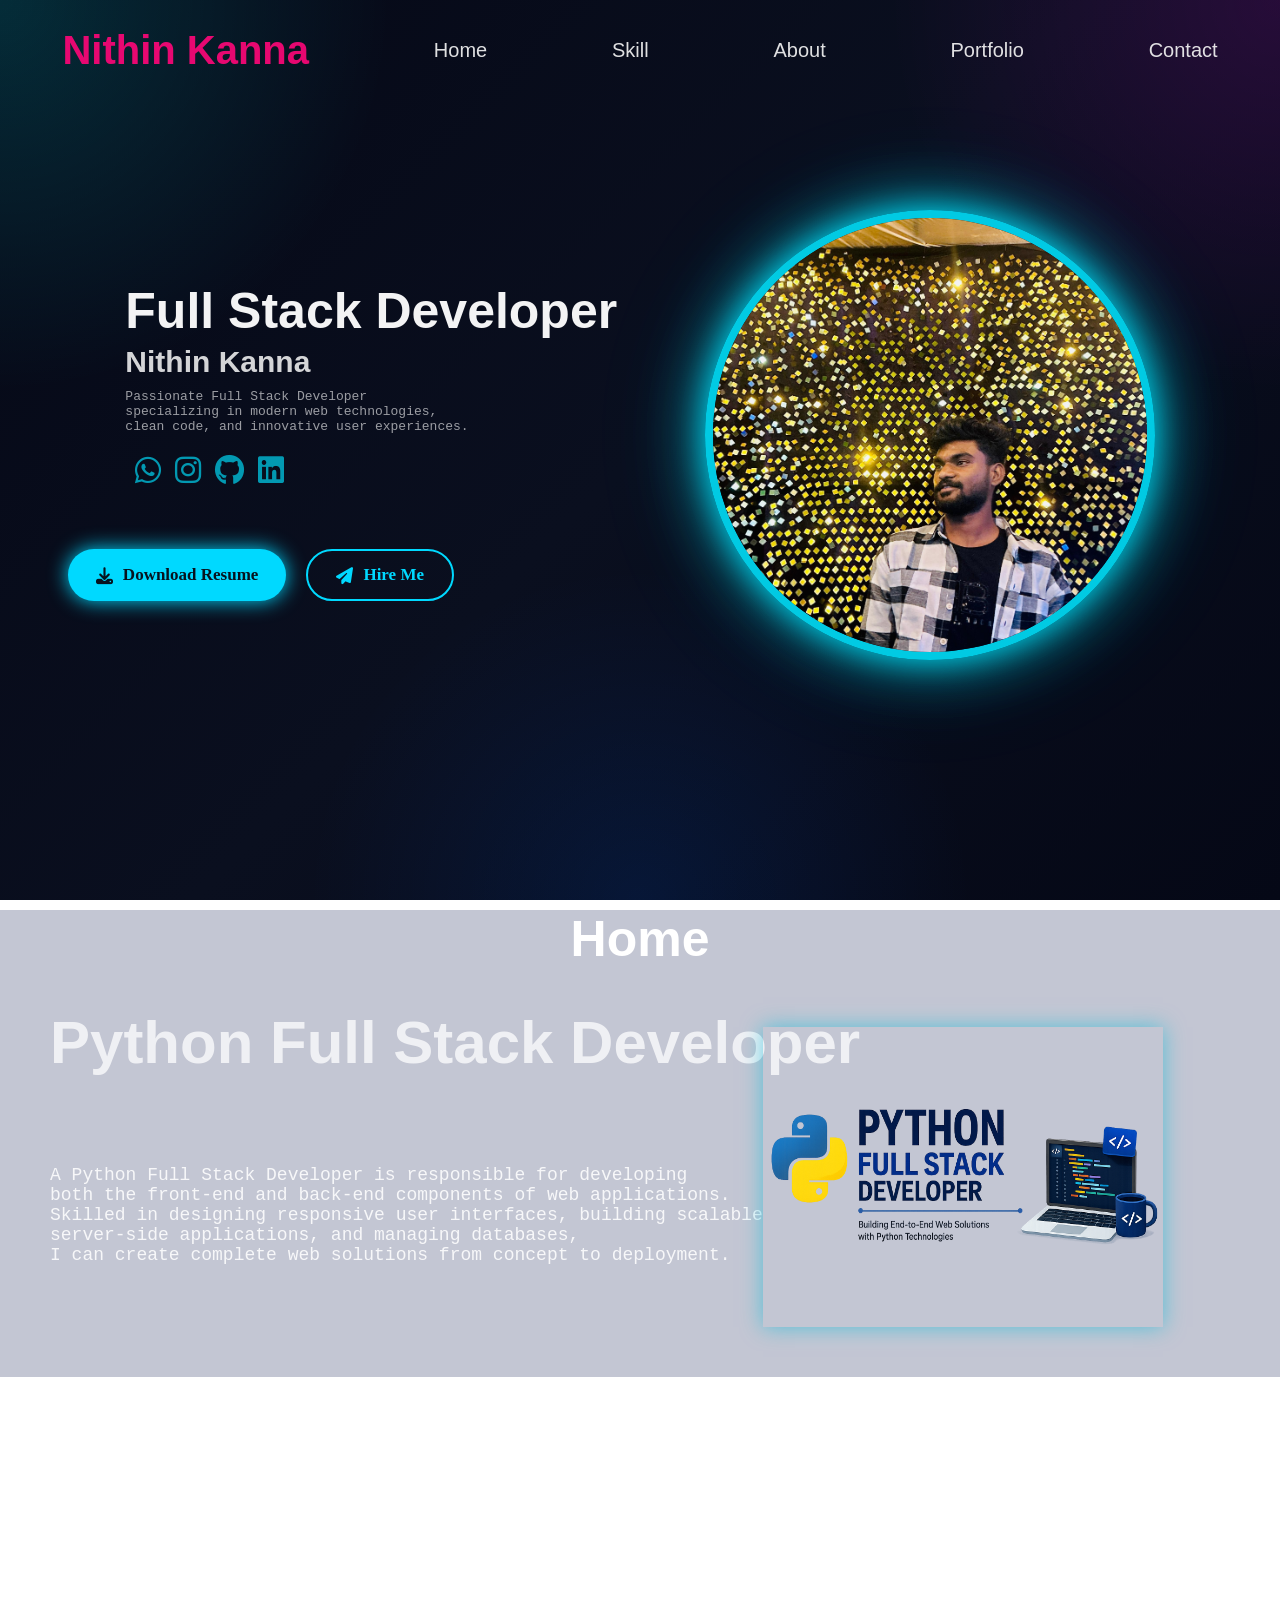
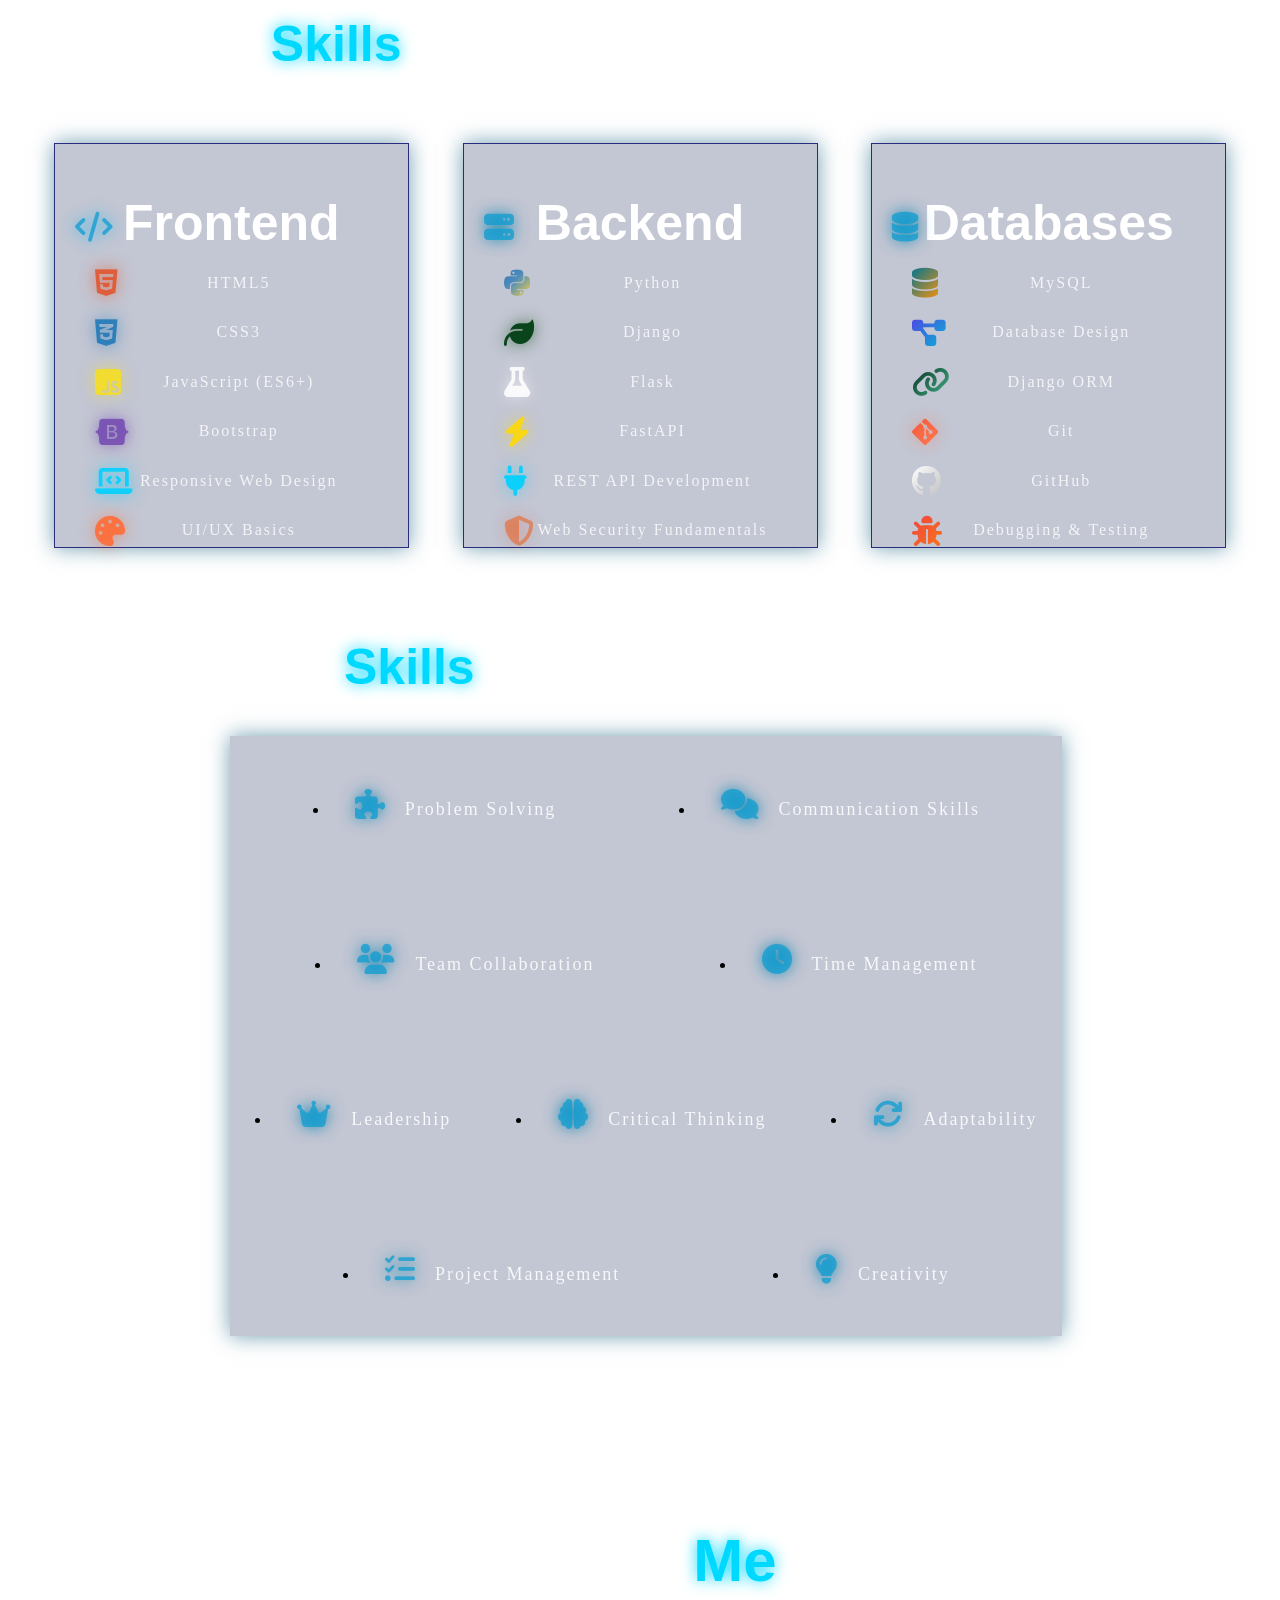
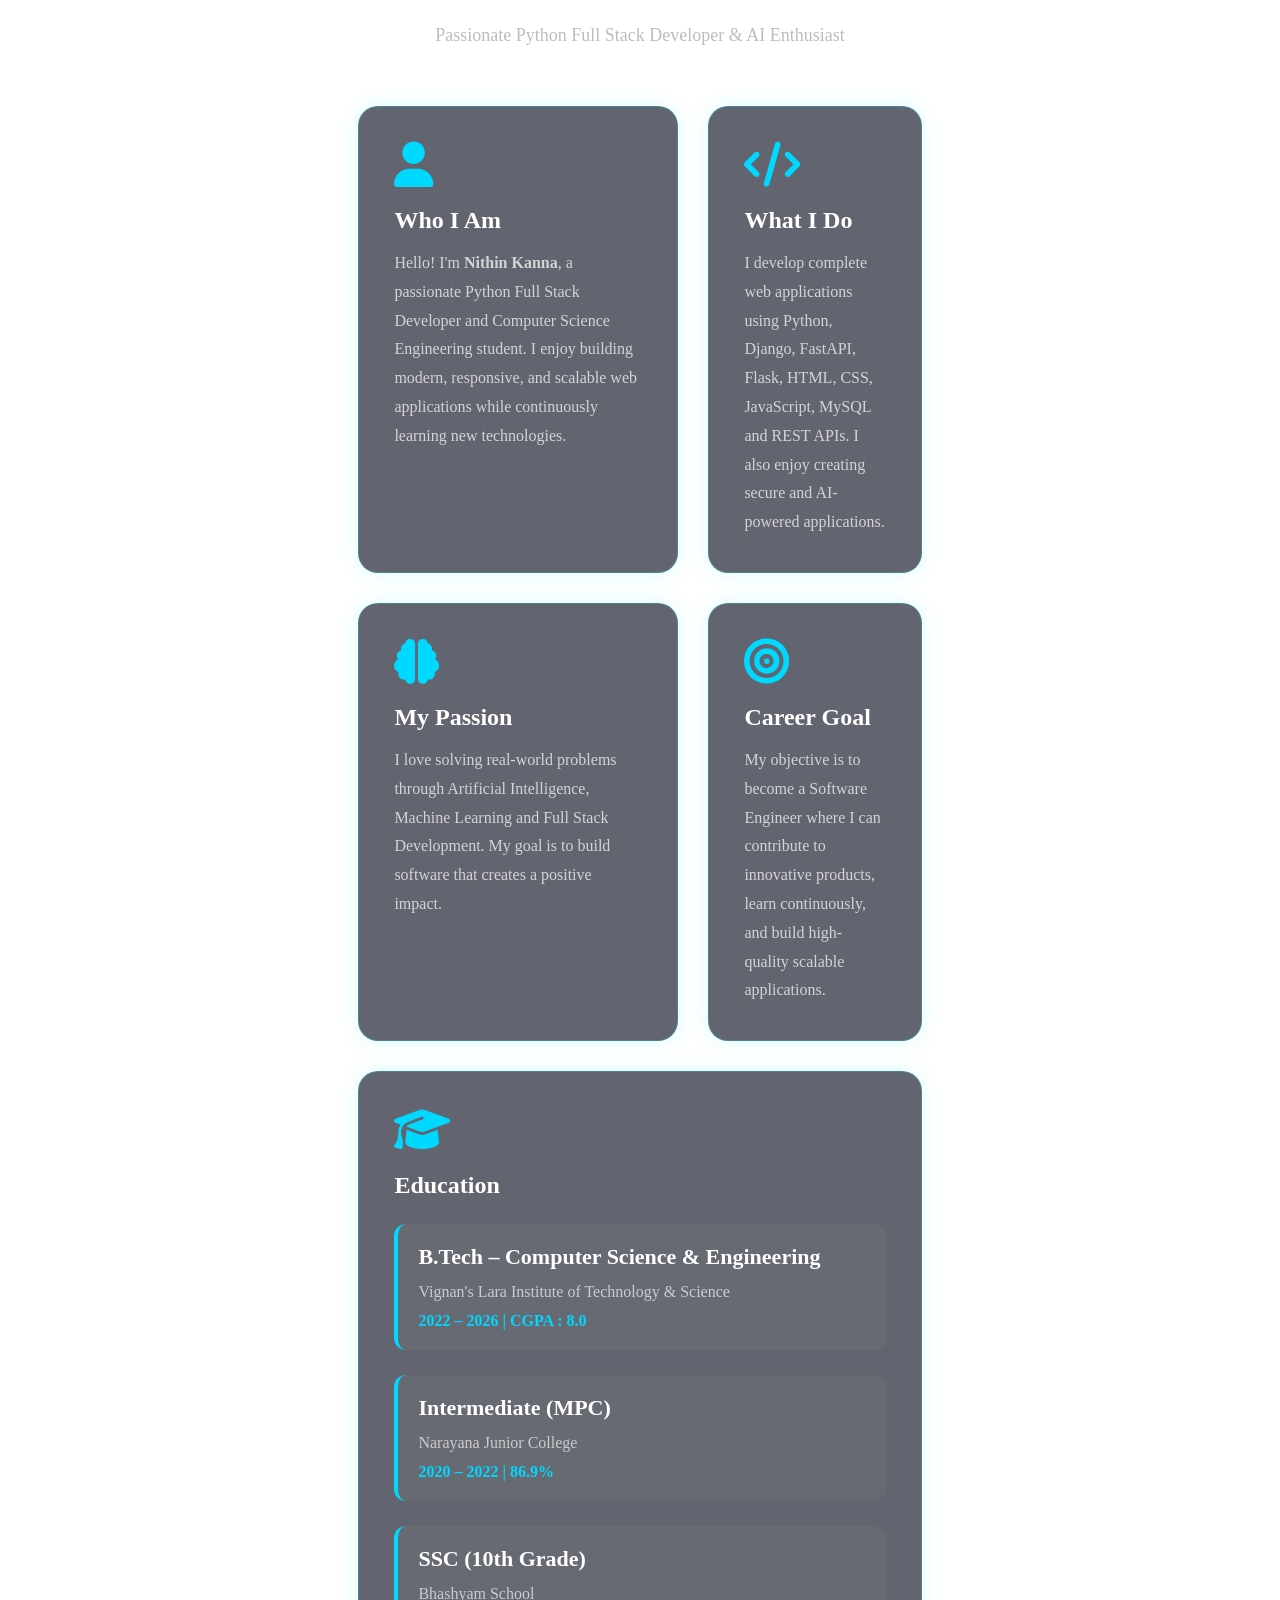
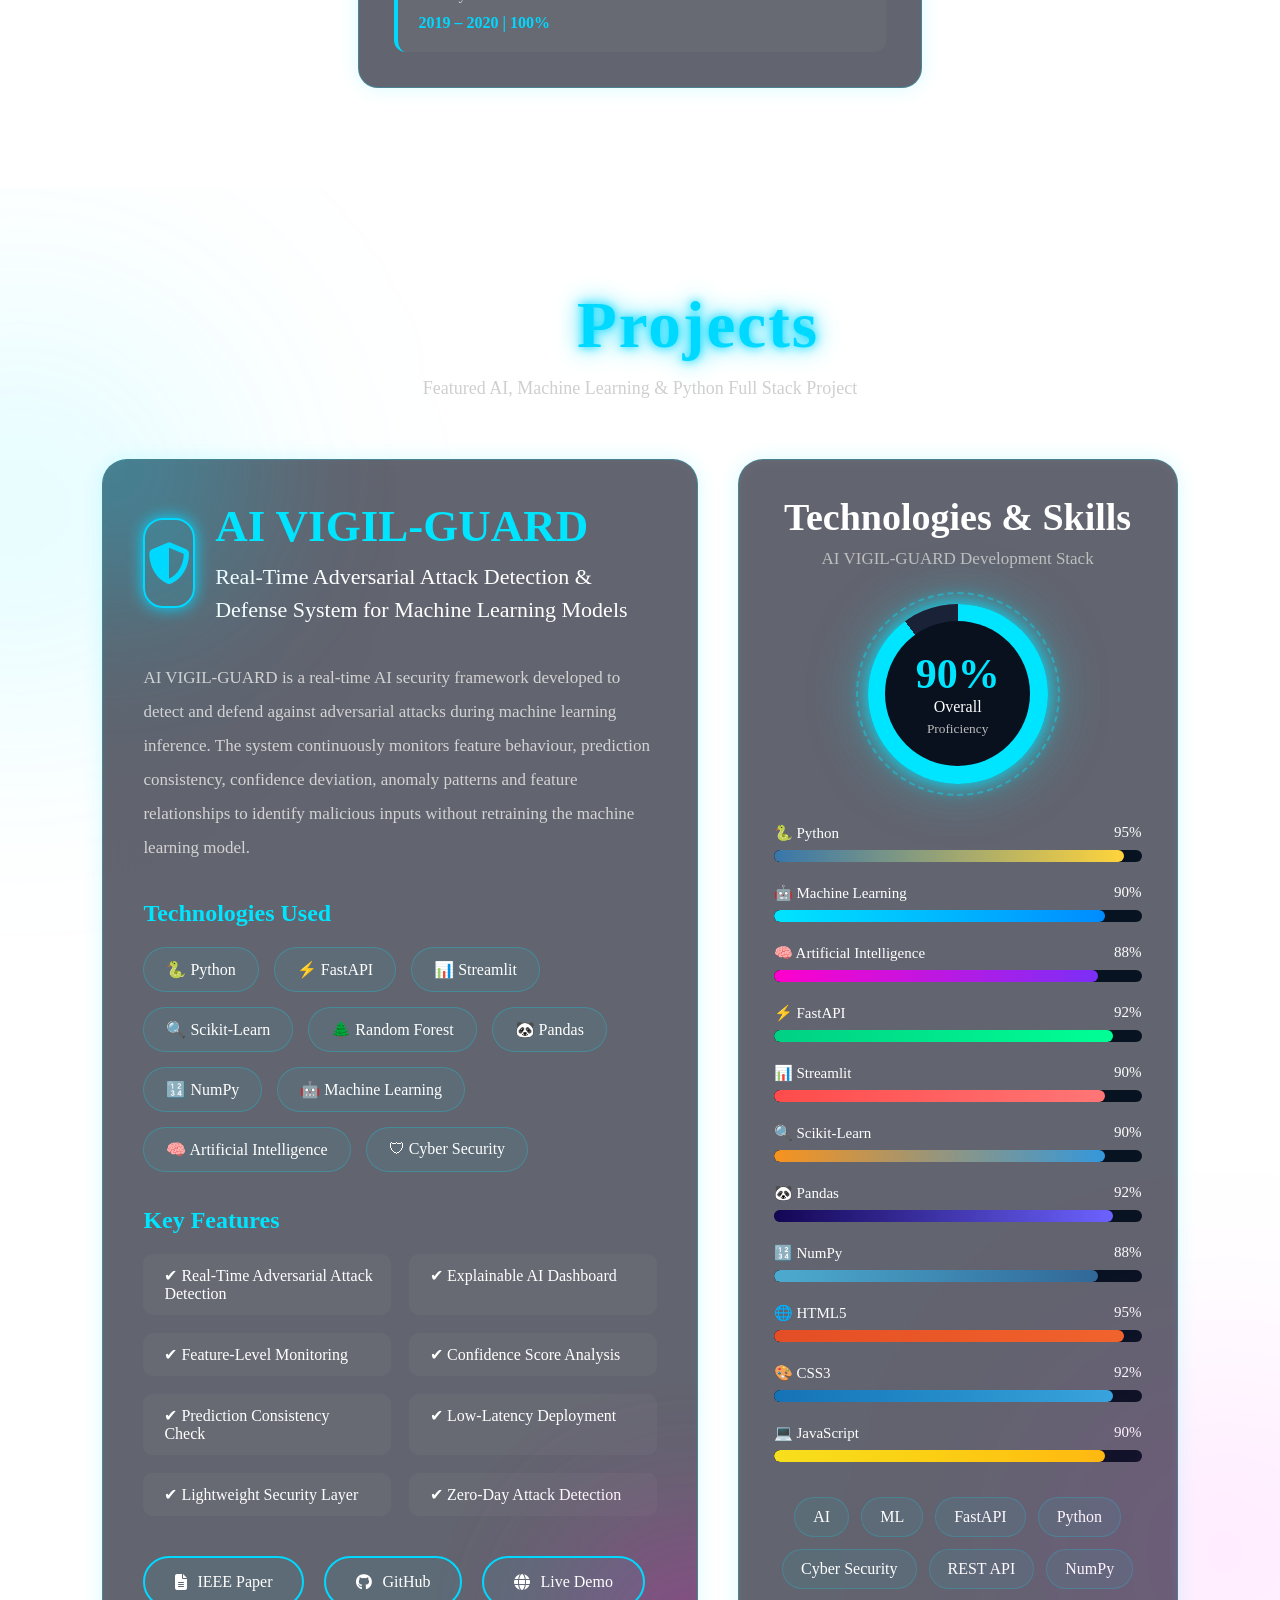
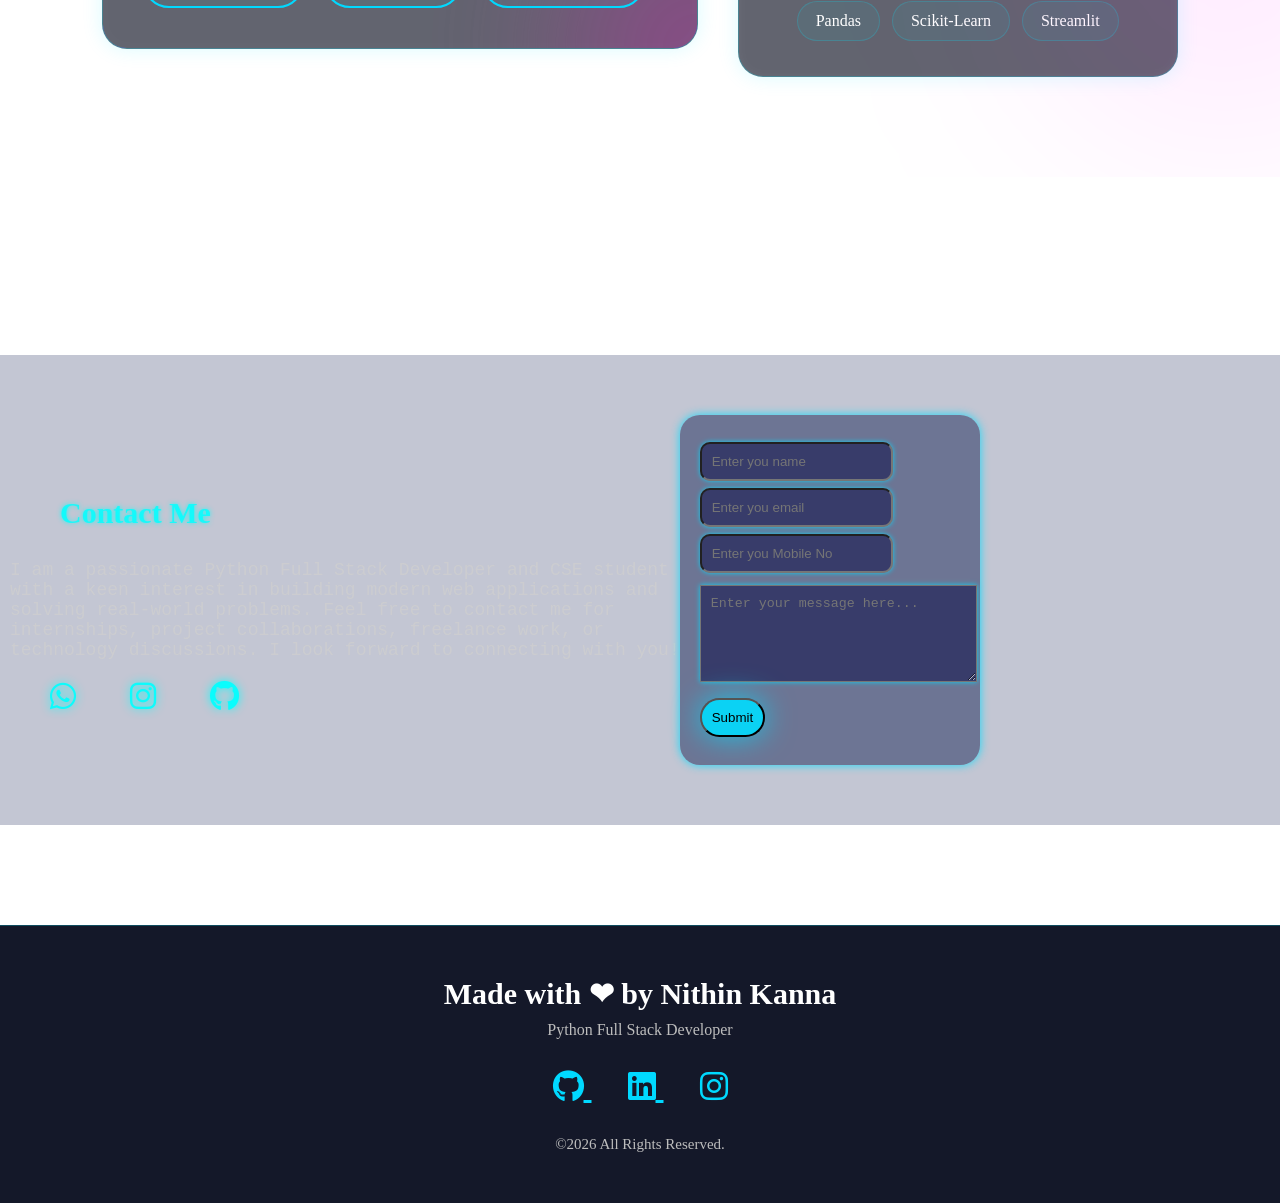
<file: index.html>
<!DOCTYPE html>
<html lang="en">
<head>
    <meta charset="UTF-8">
    <meta name="viewport" content="width=device-width, initial-scale=1.0">
    
    <title>Portfolio</title>
    <link rel="stylesheet" href="index.css">
    <link rel="stylesheet" href="https://cdnjs.cloudflare.com/ajax/libs/font-awesome/6.6.0/css/all.min.css">
    
</head>
<body>
    <!-- parent class -->
    <div class="parent">
        <!-- header class -->
        <div class="headerclass">
            <header>
                <h3>Nithin Kanna  </h3>
                <a href="homepage.html">Home</a>
                <a href="skills.html">Skill</a>
                <a href="about.html">About</a>
                <a href="kanna.html">Portfolio</a>
                <a href="contact.html">Contact</a>

            </header>

        </div>
        <!-- main1 class -->
        <div class="main1">
            <div class="contents">
                <h1>Full Stack Developer</h1>
                <h3>Nithin Kanna</h3>
                <pre>Passionate Full Stack Developer 
specializing in modern web technologies,
clean code, and innovative user experiences.</pre>
                <a href="https://api.whatsapp.com/send?phone=919866197727" target="_blank"><i class="fa-brands fa-whatsapp"></i></a>
                <a href="https://www.instagram.com/tdm_nithin_333k/?hl=en" target="_blank"><i class="fa-brands fa-instagram"></i></a>
                <a href="https://github.com/kannaNithin" target="_blank"><i class="fa-brands fa-github"></i></a>
                <a href="https://www.linkedin.com/in/kanna-nithin-dev/" target="_blank"><i class="fa-brands fa-linkedin"></i></a>
            </div>
            <div class="hero-buttons">

                <a href="https://drive.google.com/file/d/15aZ5_62FEgA39eCL7gfJ9gnvGe2ZMzfE/view?usp=drivesdk" download class="resume-btn">
                    <i class="fa-solid fa-download"></i>
                    Download Resume
                </a>
            
                <a href="contact.html" class="hire-btn">
                    <i class="fa-solid fa-paper-plane"></i>
                    Hire Me
                </a>
            
            </div>
            <div class="images">
                <img src="main.jpeg" alt="mainimages">
            </div>


        </div>
        <!-- home page -->
        <div class="home">
            <h1>Home</h1>
            <h2>Python Full Stack Developer</h2>
            <div class="home1">
            <pre>A Python Full Stack Developer is responsible for developing
both the front-end and back-end components of web applications.
Skilled in designing responsive user interfaces, building scalable
server-side applications, and managing databases,
I can create complete web solutions from concept to deployment.</pre>
            <img src="python.png" alt="python">
            </div>

            

        </div>
        <!-- skills page -->
        <div class="skills">
            <h1>Skills</h1>
            <h2>Technical <span>Skills</span></h2>
            <div class="technical">
                
                <div class="frontend">
                    <h1> Frontend</h1>
                    <a href="#"><i class="fa-solid fa-code"></i></a>
                    <ul>
                        <i class="fa-brands fa-html5 html1"></i>
                        <li>HTML5</li>
                        <i class="fa-brands fa-css3-alt css1"></i>
                        <li>CSS3</li>
                        <i class="fa-brands fa-square-js java1"></i>
                        <li>JavaScript (ES6+)</li>
                        <i class="fa-brands fa-bootstrap boot"></i>
                        <li>Bootstrap</li>
                        <i class="fa-solid fa-laptop-code web"></i>
                        <li>Responsive Web Design</li>
                        <i class="fa-solid fa-palette ui"></i> 
                        <li>UI/UX Basics</li>
                    </ul>

                </div>
                <div class="backend">
                    <h1> Backend</h1>
                    <a href="#"><i class="fa-solid fa-server"></i></i></a>
                    <ul>
                        <i class="fa-brands fa-python python1"></i>
                        <li>Python</li>
                        <i class="fa-solid fa-leaf leaf"></i>
                        <li>Django</li>
                        <i class="fa-solid fa-flask flask"></i>
                        <li> Flask</li>
                        <i class="fa-solid fa-bolt bolt"></i>
                        <li>FastAPI</li>
                        <i class="fa-solid fa-plug plug"></i>
                        <li>REST API Development</li>
                        <i class="fa-solid fa-shield-halved websec"></i> 
                        <li>Web Security Fundamentals</li>
                    </ul>

                </div>
                <div class="databases">
                    <h1> Databases</h1>
                    <a href="#"><i class="fa-solid fa-database"></i></a>
                    <ul>
                        <i class="fa-solid fa-database sql"></i>
                        <li>MySQL</li>
                        <i class="fa-solid fa-diagram-project db"></i>
                        <li>Database Design</li>
                        <i class="fa-solid fa-link django"></i>
                        <li> Django ORM</li>
                        <i class="fa-brands fa-git-alt git"></i> 
                        <li>Git</li>
                        <i class="fa-brands fa-github github"></i>
                        <li>GitHub</li>
                        <i class="fa-solid fa-bug dete"></i> 
                        <li>Debugging & Testing </li>
                    </ul>

                </div>
            </div>

            <div class="professional">
                <h2>Professional <span>Skills</span></h2>
                <div class="continer">
                    
                    <li><i class="fa-solid fa-puzzle-piece"></i><span>Problem Solving</span></li>
                    <li><i class="fa-solid fa-comments"></i><span>Communication Skills</span></li>
                    <li><i class="fa-solid fa-users"></i><span>Team Collaboration</span></li>
                    <li><i class="fa-solid fa-clock"></i><span>Time Management</span></li>
                    <li><i class="fa-solid fa-crown"></i><span>Leadership</span></li>
                    <li><i class="fa-solid fa-brain"></i><span>Critical Thinking</span></li>
                    <li><i class="fa-solid fa-arrows-rotate"></i><span>Adaptability</span></li>
                    <li><i class="fa-solid fa-list-check"></i><span>Project Management</span></li>
                    
                    <li><i class="fa-solid fa-lightbulb"></i><span>Creativity</span></li>
                    

                </div>

            </div>


        </div>
        <!-- about me -->
        <!-- =========================
        ABOUT SECTION
========================== -->

<section class="about" id="about">

    <div class="about-title">
        <h1>About <span>Me</span></h1>
        <p>Passionate Python Full Stack Developer & AI Enthusiast</p>
    </div>

    <div class="about-container">

        <!-- Who I Am -->

        <div class="about-card">

            <i class="fa-solid fa-user"></i>

            <h2>Who I Am</h2>

            <p>
                Hello! I'm <strong>Nithin Kanna</strong>, a passionate Python Full
                Stack Developer and Computer Science Engineering student.
                I enjoy building modern, responsive, and scalable web
                applications while continuously learning new technologies.
            </p>

        </div>

        <!-- What I Do -->

        <div class="about-card">

            <i class="fa-solid fa-code"></i>

            <h2>What I Do</h2>

            <p>
                I develop complete web applications using Python, Django,
                FastAPI, Flask, HTML, CSS, JavaScript, MySQL and REST APIs.
                I also enjoy creating secure and AI-powered applications.
            </p>

        </div>

        <!-- Passion -->

        <div class="about-card">

            <i class="fa-solid fa-brain"></i>

            <h2>My Passion</h2>

            <p>
                I love solving real-world problems through Artificial
                Intelligence, Machine Learning and Full Stack Development.
                My goal is to build software that creates a positive impact.
            </p>

        </div>

        <!-- Goal -->

        <div class="about-card">

            <i class="fa-solid fa-bullseye"></i>

            <h2>Career Goal</h2>

            <p>
                My objective is to become a Software Engineer where I can
                contribute to innovative products, learn continuously,
                and build high-quality scalable applications.
            </p>

        </div>

        <!-- Education -->

        <div class="about-card education-card">

            <i class="fa-solid fa-graduation-cap"></i>

            <h2>Education</h2>

            <div class="edu-box">

                <h3>B.Tech – Computer Science & Engineering</h3>

                <p>Vignan's Lara Institute of Technology & Science</p>

                <span>2022 – 2026 | CGPA : 8.0</span>

            </div>

            <div class="edu-box">

                <h3>Intermediate (MPC)</h3>

                <p>Narayana Junior College</p>

                <span>2020 – 2022 | 86.9%</span>

            </div>

            <div class="edu-box">

                <h3>SSC (10th Grade)</h3>

                <p>Bhashyam School</p>

                <span>2019 – 2020 | 100%</span>

            </div>

        </div>

    </div>

</section>

        <!-- ===========================
        PROJECT SECTION
============================ -->

<section class="projects" id="projects">

    <div class="project-title">

        <h1>
            My <span>Projects</span>
        </h1>

        <p>
            Featured AI, Machine Learning & Python Full Stack Project
        </p>

    </div>


    <div class="project-container">


        <!--==========================
            PROJECT CARD
        ===========================-->

        <div class="project-card">


            <!-- Glow -->

            <span class="glow glow1"></span>

            <span class="glow glow2"></span>


            <!-- Header -->

            <div class="project-header">

                <div class="project-icon">

                    <i class="fa-solid fa-shield-halved"></i>

                </div>

                <div>

                    <h2>

                        AI VIGIL-GUARD

                    </h2>

                    <h3>

                        Real-Time Adversarial Attack Detection &
                        Defense System for Machine Learning Models

                    </h3>

                </div>

            </div>


            <!-- Description -->

            <p class="project-description">

                AI VIGIL-GUARD is a real-time AI security framework
                developed to detect and defend against adversarial
                attacks during machine learning inference.

                The system continuously monitors feature behaviour,
                prediction consistency, confidence deviation,
                anomaly patterns and feature relationships to
                identify malicious inputs without retraining the
                machine learning model.

            </p>


            <!-- Technologies -->

            <h4>

                Technologies Used

            </h4>


            <div class="tech-stack">

                <span>🐍 Python</span>

                <span>⚡ FastAPI</span>

                <span>📊 Streamlit</span>

                <span>🔍 Scikit-Learn</span>

                <span>🌲 Random Forest</span>

                <span>🐼 Pandas</span>

                <span>🔢 NumPy</span>

                <span>🤖 Machine Learning</span>

                <span>🧠 Artificial Intelligence</span>

                <span>🛡 Cyber Security</span>

            </div>



            <!-- Features -->

            <h4>

                Key Features

            </h4>


            <div class="feature-grid">


                <div class="feature">

                    ✔ Real-Time Adversarial Attack Detection

                </div>

                <div class="feature">

                    ✔ Explainable AI Dashboard

                </div>

                <div class="feature">

                    ✔ Feature-Level Monitoring

                </div>

                <div class="feature">

                    ✔ Confidence Score Analysis

                </div>

                <div class="feature">

                    ✔ Prediction Consistency Check

                </div>

                <div class="feature">

                    ✔ Low-Latency Deployment

                </div>

                <div class="feature">

                    ✔ Lightweight Security Layer

                </div>

                <div class="feature">

                    ✔ Zero-Day Attack Detection

                </div>

            </div>



            <!-- Buttons -->

            <div class="project-buttons">


                <a href="https://drive.google.com/file/d/1G8bSk26qbTWOw9JMt8NMY3x3q7WA4wJt/view?usp=drivesdk">

                    <i class="fa-solid fa-file-lines"></i>

                    IEEE Paper

                </a>


                <a href="https://github.com/kannaNithin">

                    <i class="fa-brands fa-github"></i>

                    GitHub

                </a>


                <a href="https://shiny-fiesta-69w76646qqr9fr6rq.github.dev/">

                    <i class="fa-solid fa-globe"></i>

                    Live Demo

                </a>


            </div>


        </div>



        <!--==========================
      SKILLS CARD
===========================-->

<div class="skills-card">

    <div class="skills-header">

        <h2>Technologies & Skills</h2>

        <p>
            AI VIGIL-GUARD Development Stack
        </p>

    </div>

    <!--==========================
        Circular Progress
    ===========================-->

    <div class="skills-top">

        <div class="circle-wrapper">

            <div class="circle">

                <div class="circle-inner">

                    <h1>90%</h1>

                    <span>Overall</span>

                    <small>Proficiency</small>

                </div>

            </div>

        </div>

    </div>

    <!--==========================
        Skill Bars
    ===========================-->

    <div class="skills-list">

        <!-- Python -->

        <div class="skill">

            <div class="skill-info">

                <span>🐍 Python</span>

                <span>95%</span>

            </div>

            <div class="progress">

                <div class="python"></div>

            </div>

        </div>

        <!-- Machine Learning -->

        <div class="skill">

            <div class="skill-info">

                <span>🤖 Machine Learning</span>

                <span>90%</span>

            </div>

            <div class="progress">

                <div class="ml"></div>

            </div>

        </div>

        <!-- AI -->

        <div class="skill">

            <div class="skill-info">

                <span>🧠 Artificial Intelligence</span>

                <span>88%</span>

            </div>

            <div class="progress">

                <div class="ai"></div>

            </div>

        </div>

        <!-- FastAPI -->

        <div class="skill">

            <div class="skill-info">

                <span>⚡ FastAPI</span>

                <span>92%</span>

            </div>

            <div class="progress">

                <div class="fastapi"></div>

            </div>

        </div>

        <!-- Streamlit -->

        <div class="skill">

            <div class="skill-info">

                <span>📊 Streamlit</span>

                <span>90%</span>

            </div>

            <div class="progress">

                <div class="streamlit"></div>

            </div>

        </div>

        <!-- Scikit Learn -->

        <div class="skill">

            <div class="skill-info">

                <span>🔍 Scikit-Learn</span>

                <span>90%</span>

            </div>

            <div class="progress">

                <div class="sklearn"></div>

            </div>

        </div>

        <!-- Pandas -->

        <div class="skill">

            <div class="skill-info">

                <span>🐼 Pandas</span>

                <span>92%</span>

            </div>

            <div class="progress">

                <div class="pandas"></div>

            </div>

        </div>

        <!-- NumPy -->

        <div class="skill">

            <div class="skill-info">

                <span>🔢 NumPy</span>

                <span>88%</span>

            </div>

            <div class="progress">

                <div class="numpy"></div>

            </div>

        </div>

        <!-- HTML -->

        <div class="skill">

            <div class="skill-info">

                <span>🌐 HTML5</span>

                <span>95%</span>

            </div>

            <div class="progress">

                <div class="html"></div>

            </div>

        </div>

        <!-- CSS -->

        <div class="skill">

            <div class="skill-info">

                <span>🎨 CSS3</span>

                <span>92%</span>

            </div>

            <div class="progress">

                <div class="css"></div>

            </div>

        </div>

        <!-- JavaScript -->

        <div class="skill">

            <div class="skill-info">

                <span>💻 JavaScript</span>

                <span>90%</span>

            </div>

            <div class="progress">

                <div class="javascript"></div>

            </div>

        </div>

    </div>

    <!--==========================
        Bottom Badges
    ===========================-->

    <div class="skill-tags">

        <span>AI</span>

        <span>ML</span>

        <span>FastAPI</span>

        <span>Python</span>

        <span>Cyber Security</span>

        <span>REST API</span>

        <span>NumPy</span>

        <span>Pandas</span>

        <span>Scikit-Learn</span>

        <span>Streamlit</span>

    </div>

</div>


    </div>

</section>

        <div class="contact">
            <h1>Contact Me</h1>
            <div class="details">
                <div class="icons">
                    <h2>Contact Me</h2>
                    <pre>
I am a passionate Python Full Stack Developer and CSE student
with a keen interest in building modern web applications and
solving real-world problems. Feel free to contact me for
internships, project collaborations, freelance work, or
technology discussions. I look forward to connecting with you!
                    </pre>
                    <a href="https://api.whatsapp.com/send?phone=919866197727" target="_blank"><i class="fa-brands fa-whatsapp"></i></a>

                    <!-- Instagram -->
                    <a href="https://www.instagram.com/tdm_nithin_333k/?hl=en" target="_blank"><i class="fa-brands fa-instagram"></i></a>

                    <!-- GitHub -->
                    <a href="https://github.com/kannaNithin" target="_blank"><i class="fa-brands fa-github"></i></a>

                </div>
                <div class="forms">
                    <label for="name"></label>
                    <input type="text" id="name" placeholder="Enter you name"><br>
                    <label for="email"></label>
                    <input type="email" id="email" placeholder="Enter you email"><br>
                    <label for="mobileno"></label>
                    <input type="tel" id="mobileno" placeholder="Enter you Mobile No" pattern="[0-9]{10}"
                    maxlength="10"
                    required><br>
                    <label for="description"></label>
                    <textarea id="description" name="description" rows="5" cols="30"
                            placeholder="Enter your message here..."></textarea><br>
                    <button>Submit</button><br>


                </div>
                
            </div>

        </div>
        <footer class="footer">

            <h2>Made with ❤ by Nithin Kanna</h2>
        
            <p>Python Full Stack Developer</p>
        
            <div class="footer-icons">
        
                <a href="https://github.com/kannaNithin" target="_blank">
                    <i class="fa-brands fa-github"></i>
                </a>
        
                <a href="https://www.linkedin.com/in/kanna-nithin-dev/" target="_blank">
                    <i class="fa-brands fa-linkedin"></i>
                </a>
        
                <a href="https://www.instagram.com/tdm_nithin_333k/" target="_blank">
                    <i class="fa-brands fa-instagram"></i>
                </a>
        
            </div>
        
            <p class="copyright">
                ©2026 All Rights Reserved.
            </p>
        
        </footer>
    </div>

    
</body>
</html>
</file>
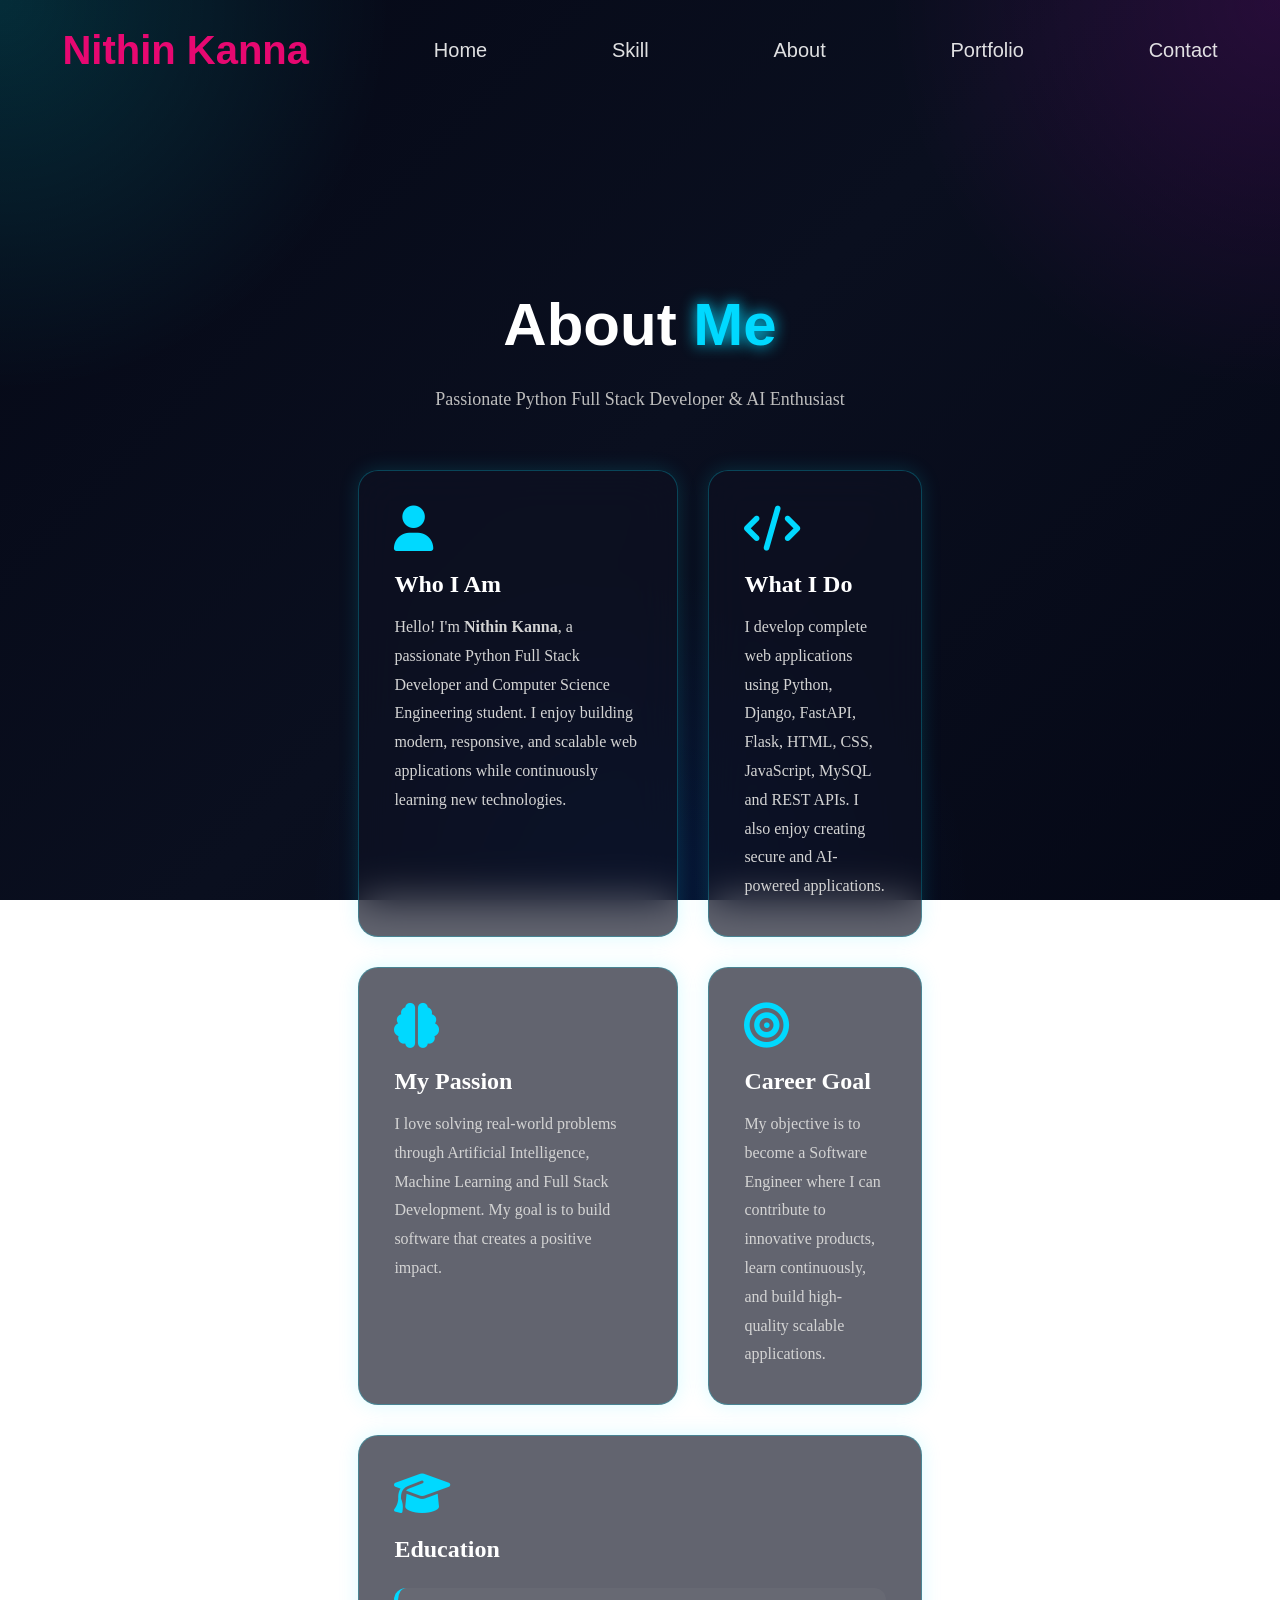
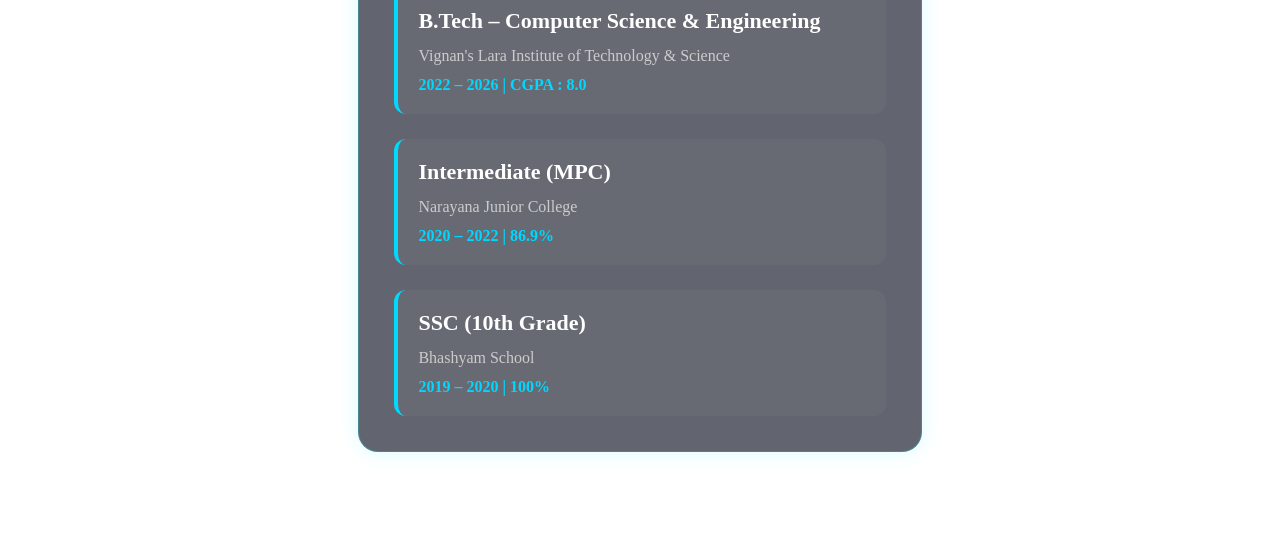
<file: about.html>
<!DOCTYPE html>
<html lang="en">
<head>
    <meta charset="UTF-8">
    <meta name="viewport" content="width=device-width, initial-scale=1.0">
    <title>about me</title>
    <link rel="stylesheet" href="index.css">
    <link rel="stylesheet" href="https://cdnjs.cloudflare.com/ajax/libs/font-awesome/6.6.0/css/all.min.css">
</head>
<body>
    <!-- parent class -->
    <div class="parent">
        <!-- header class -->
        <div class="headerclass">
            <header>
                <h3>Nithin Kanna  </h3>
                <a href="homepage.html">Home</a>
                <a href="skills.html">Skill</a>
                <a href="about.html">About</a>
                <a href="kanna.html">Portfolio</a>
                <a href="contact.html">Contact</a>

            </header>

        </div>

    <!-- about me -->
    <!-- =========================
        ABOUT SECTION
========================== -->

<section class="about" id="about">

    <div class="about-title">
        <h1>About <span>Me</span></h1>
        <p>Passionate Python Full Stack Developer & AI Enthusiast</p>
    </div>

    <div class="about-container">

        <!-- Who I Am -->

        <div class="about-card">

            <i class="fa-solid fa-user"></i>

            <h2>Who I Am</h2>

            <p>
                Hello! I'm <strong>Nithin Kanna</strong>, a passionate Python Full
                Stack Developer and Computer Science Engineering student.
                I enjoy building modern, responsive, and scalable web
                applications while continuously learning new technologies.
            </p>

        </div>

        <!-- What I Do -->

        <div class="about-card">

            <i class="fa-solid fa-code"></i>

            <h2>What I Do</h2>

            <p>
                I develop complete web applications using Python, Django,
                FastAPI, Flask, HTML, CSS, JavaScript, MySQL and REST APIs.
                I also enjoy creating secure and AI-powered applications.
            </p>

        </div>

        <!-- Passion -->

        <div class="about-card">

            <i class="fa-solid fa-brain"></i>

            <h2>My Passion</h2>

            <p>
                I love solving real-world problems through Artificial
                Intelligence, Machine Learning and Full Stack Development.
                My goal is to build software that creates a positive impact.
            </p>

        </div>

        <!-- Goal -->

        <div class="about-card">

            <i class="fa-solid fa-bullseye"></i>

            <h2>Career Goal</h2>

            <p>
                My objective is to become a Software Engineer where I can
                contribute to innovative products, learn continuously,
                and build high-quality scalable applications.
            </p>

        </div>

        <!-- Education -->

        <div class="about-card education-card">

            <i class="fa-solid fa-graduation-cap"></i>

            <h2>Education</h2>

            <div class="edu-box">

                <h3>B.Tech – Computer Science & Engineering</h3>

                <p>Vignan's Lara Institute of Technology & Science</p>

                <span>2022 – 2026 | CGPA : 8.0</span>

            </div>

            <div class="edu-box">

                <h3>Intermediate (MPC)</h3>

                <p>Narayana Junior College</p>

                <span>2020 – 2022 | 86.9%</span>

            </div>

            <div class="edu-box">

                <h3>SSC (10th Grade)</h3>

                <p>Bhashyam School</p>

                <span>2019 – 2020 | 100%</span>

            </div>

        </div>

    </div>

</section>
    
</body>
</html>
</file>
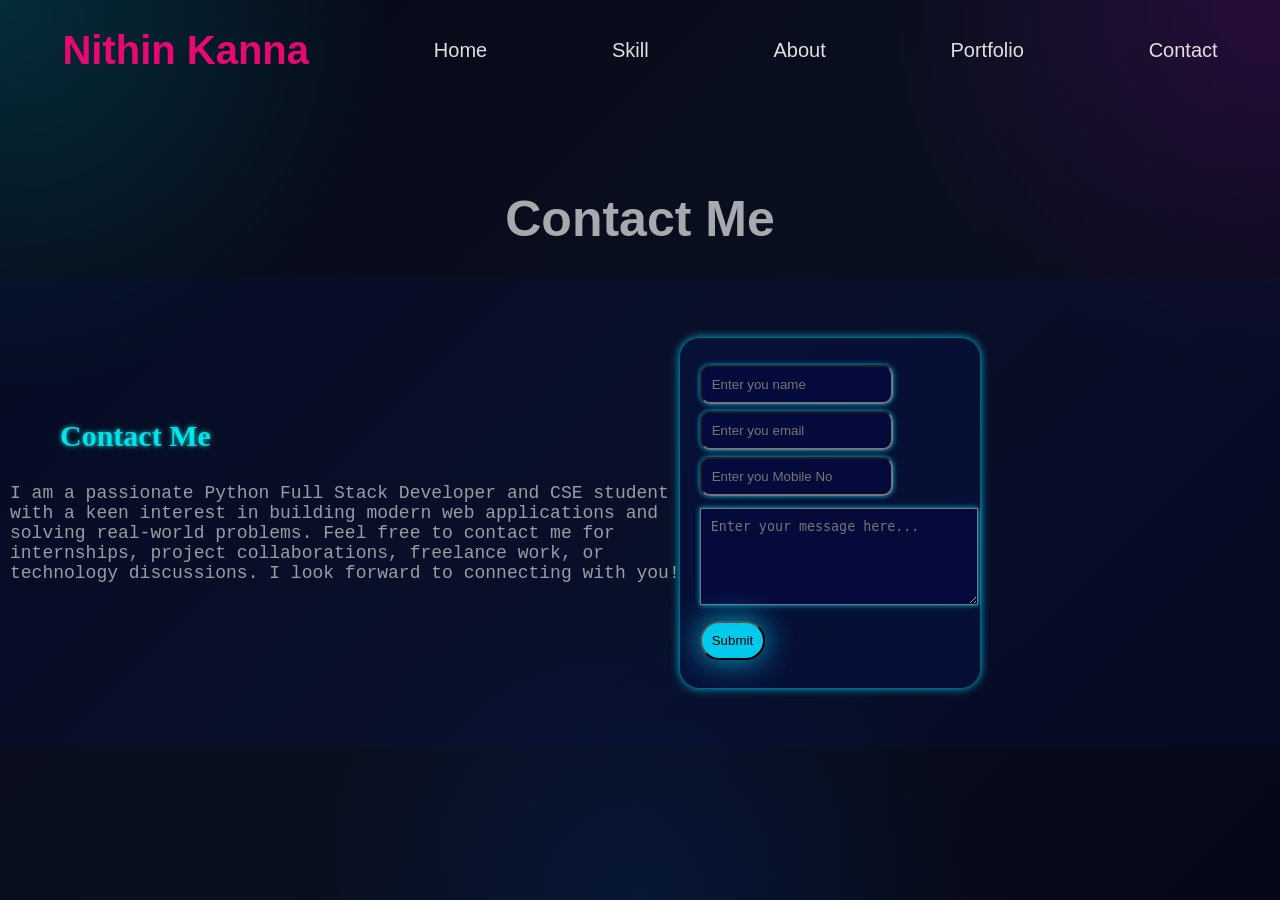
<file: contact.html>
<!DOCTYPE html>
<html lang="en">
<head>
    <meta charset="UTF-8">
    <meta name="viewport" content="width=device-width, initial-scale=1.0">
    <title>contact Me</title>
    <link rel="stylesheet" href="index.css">
</head>
<body>
    <div class="parent">
        <!-- header class -->
        <div class="headerclass">
            <header>
                <h3>Nithin Kanna  </h3>
                <a href="homepage.html">Home</a>
                <a href="skills.html">Skill</a>
                <a href="about.html">About</a>
                <a href="kanna.html">Portfolio</a>
                <a href="contact.html">Contact</a>

            </header>

        </div>
    <div class="contact">
        <h1>Contact Me</h1>
        <div class="details">
            <div class="icons">
                <h2>Contact Me</h2>
                <pre>
I am a passionate Python Full Stack Developer and CSE student
with a keen interest in building modern web applications and
solving real-world problems. Feel free to contact me for
internships, project collaborations, freelance work, or
technology discussions. I look forward to connecting with you!
                </pre>
                <!-- whatapp -->
                <a href="https://api.whatsapp.com/send?phone=919866197727" target="_blank"><i class="fa-brands fa-whatsapp"></i></a>

                <!-- Instagram -->
                <a href="https://www.instagram.com/tdm_nithin_333k/?hl=en" target="_blank"><i class="fa-brands fa-instagram"></i></a>

                <!-- GitHub -->
                <a href="https://github.com/kannaNithin" target="_blank"><i class="fa-brands fa-github"></i></a>

            </div>
            <div class="forms">
                <label for="name"></label>
                <input type="text" id="name" placeholder="Enter you name"><br>
                <label for="email"></label>
                <input type="email" id="email" placeholder="Enter you email"><br>
                <label for="mobileno"></label>
                <input type="tel" id="mobileno" placeholder="Enter you Mobile No" pattern="[0-9]{10}"
                maxlength="10"
                required><br>
                <label for="description"></label>
                <textarea id="description" name="description" rows="5" cols="30"
                        placeholder="Enter your message here..."></textarea><br>
                <button>Submit</button><br>


            </div>
            
        </div>

    </div>
    
</body>
</html>
</file>
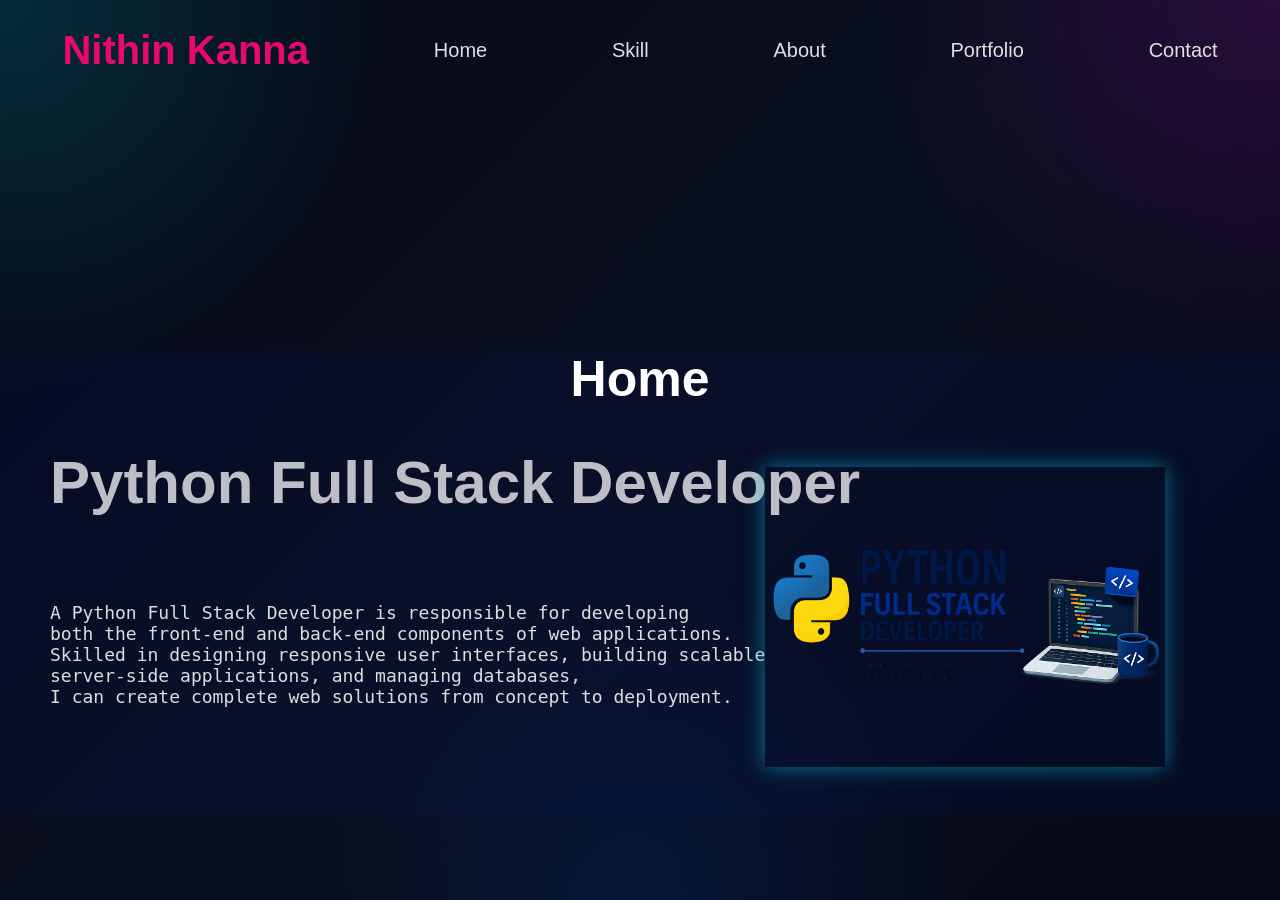
<file: homepage.html>
<!DOCTYPE html>
<html lang="en">
<head>
    <meta charset="UTF-8">
    <meta name="viewport" content="width=device-width, initial-scale=1.0">
    <title>homepage</title>
    <link rel="stylesheet" href="index.css">
</head>
<body>
    <div class="headerclass">
        <header>
            <h3>Nithin Kanna  </h3>
            <a href="homepage.html">Home</a>
            <a href="skills.html">Skill</a>
            <a href="about.html">About</a>
            <a href="kanna.html">Portfolio</a>
            <a href="contact.html">Contact</a>

        </header>

    </div>
    <!-- home page -->
    <div class="home">
        <h1>Home</h1>
        <h2>Python Full Stack Developer</h2>
        <div class="home1">
        <pre>A Python Full Stack Developer is responsible for developing
both the front-end and back-end components of web applications.
Skilled in designing responsive user interfaces, building scalable
server-side applications, and managing databases,
I can create complete web solutions from concept to deployment.</pre>
        <img src="python.png" alt="python">
        </div>
    </div>
    
</body>
</html>
</file>
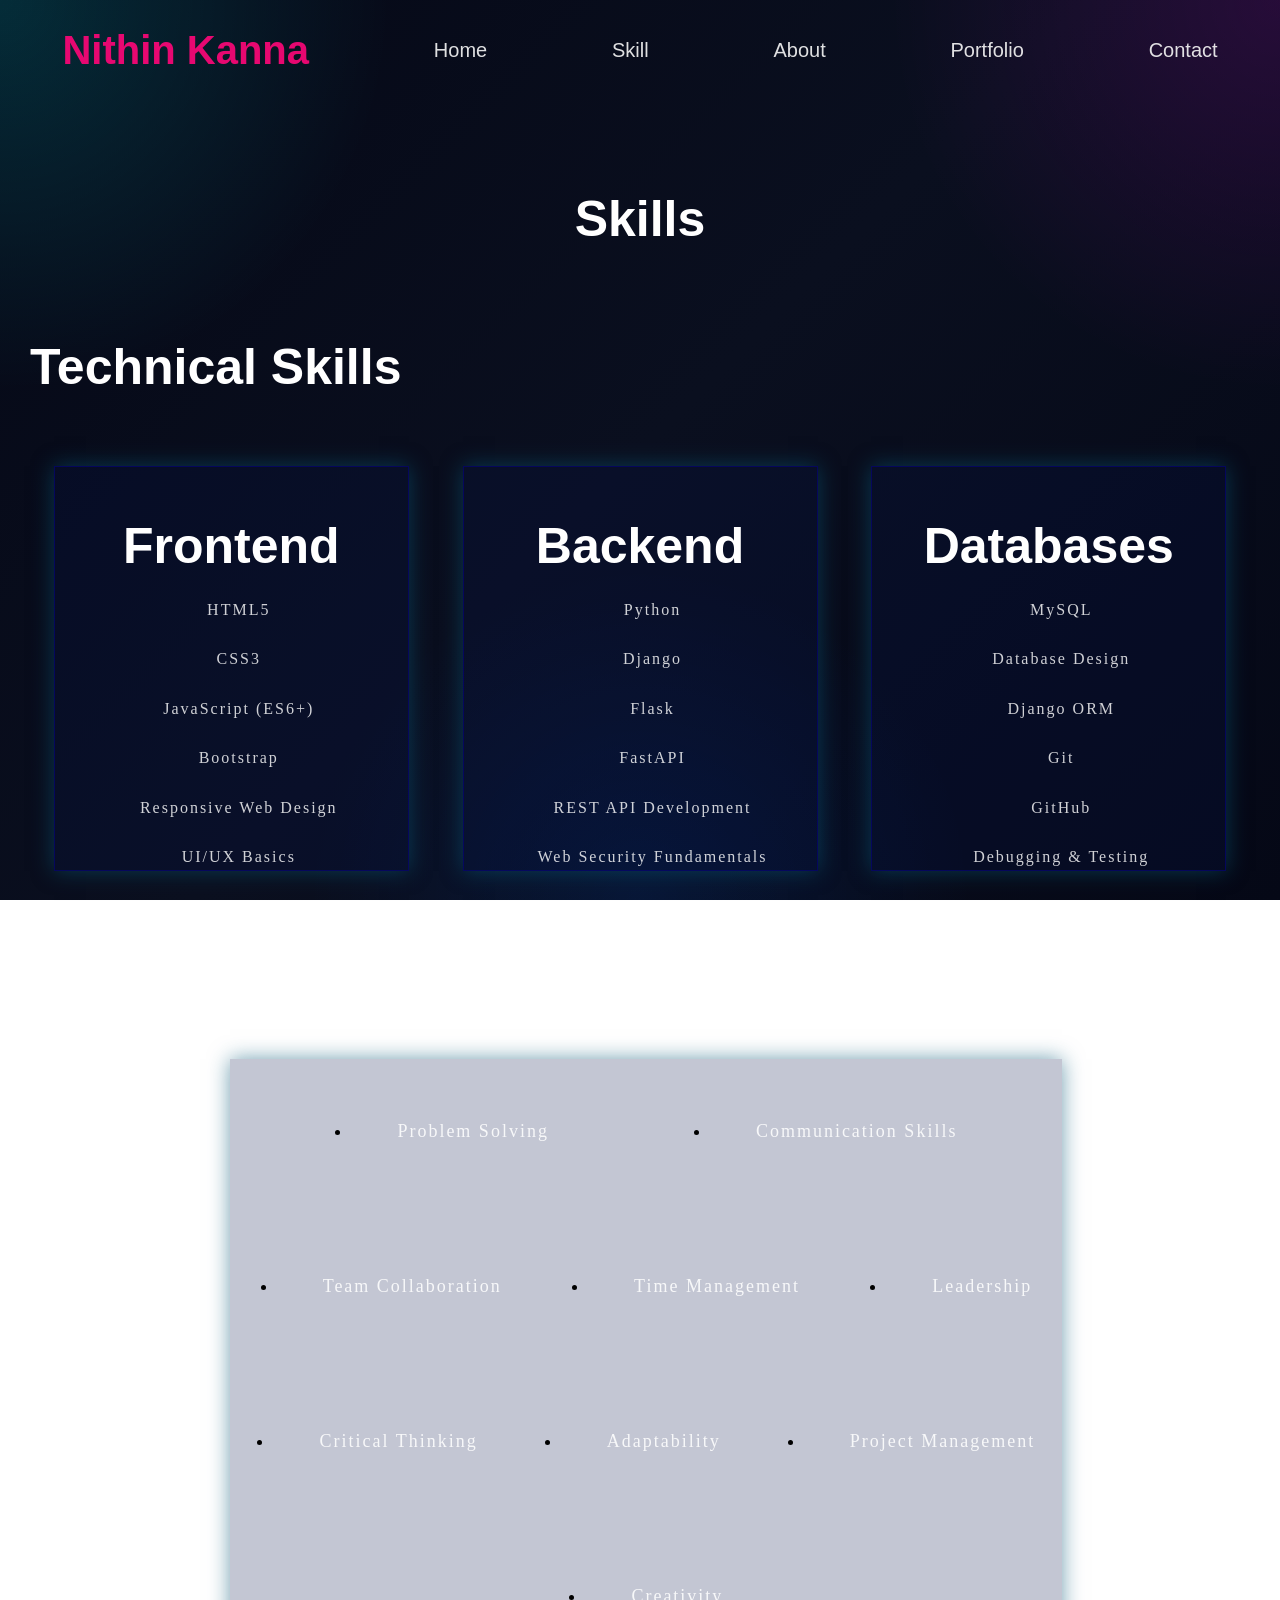
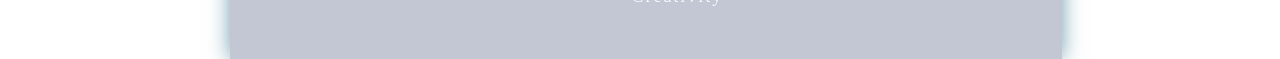
<file: skills.html>
<!DOCTYPE html>
<html lang="en">
<head>
    <meta charset="UTF-8">
    <meta name="viewport" content="width=device-width, initial-scale=1.0">
    <title>skills</title>
    <link rel="stylesheet" href="index.css">
</head>
<body>
    <!-- parent class -->
    <div class="parent">
        <!-- header class -->
        <div class="headerclass">
            <header>
                <h3>Nithin Kanna  </h3>
                <a href="homepage.html">Home</a>
                <a href="skills.html">Skill</a>
                <a href="about.html">About</a>
                <a href="kanna.html">Portfolio</a>
                <a href="contact.html">Contact</a>

            </header>

        </div>
    <!-- skills page -->
    <div class="skills">
        <h1>Skills</h1>
        <h2>Technical Skills</h2>
        <div class="technical">
            
            <div class="frontend">
                <h1> Frontend</h1>
                <a href="#"><i class="fa-solid fa-code"></i></a>
                <ul>
                    <i class="fa-brands fa-html5 html"></i>
                    <li>HTML5</li>
                    <i class="fa-brands fa-css3-alt css"></i>
                    <li>CSS3</li>
                    <i class="fa-brands fa-square-js java"></i>
                    <li>JavaScript (ES6+)</li>
                    <i class="fa-brands fa-bootstrap boot"></i>
                    <li>Bootstrap</li>
                    <i class="fa-solid fa-laptop-code web"></i>
                    <li>Responsive Web Design</li>
                    <i class="fa-solid fa-palette ui"></i> 
                    <li>UI/UX Basics</li>
                </ul>

            </div>
            <div class="backend">
                <h1> Backend</h1>
                <a href="#"><i class="fa-solid fa-server"></i></i></a>
                <ul>
                    <i class="fa-brands fa-python python"></i>
                    <li>Python</li>
                    <i class="fa-solid fa-leaf leaf"></i>
                    <li>Django</li>
                    <i class="fa-solid fa-flask flask"></i>
                    <li> Flask</li>
                    <i class="fa-solid fa-bolt bolt"></i>
                    <li>FastAPI</li>
                    <i class="fa-solid fa-plug plug"></i>
                    <li>REST API Development</li>
                    <i class="fa-solid fa-shield-halved websec"></i> 
                    <li>Web Security Fundamentals</li>
                </ul>

            </div>
            <div class="databases">
                <h1> Databases</h1>
                <a href="#"><i class="fa-solid fa-database"></i></a>
                <ul>
                    <i class="fa-solid fa-database sql"></i>
                    <li>MySQL</li>
                    <i class="fa-solid fa-diagram-project db"></i>
                    <li>Database Design</li>
                    <i class="fa-solid fa-link django"></i>
                    <li> Django ORM</li>
                    <i class="fa-brands fa-git-alt git"></i> 
                    <li>Git</li>
                    <i class="fa-brands fa-github github"></i>
                    <li>GitHub</li>
                    <i class="fa-solid fa-bug dete"></i> 
                    <li>Debugging & Testing </li>
                </ul>

            </div>
        </div>

        <div class="professional">
            <h2>Professional Skills</h2>
            <div class="continer">
                
                <li><i class="fa-solid fa-puzzle-piece"></i><span>Problem Solving</span></li>
                <li><i class="fa-solid fa-comments"></i><span>Communication Skills</span></li>
                <li><i class="fa-solid fa-users"></i><span>Team Collaboration</span></li>
                <li><i class="fa-solid fa-clock"></i><span>Time Management</span></li>
                <li><i class="fa-solid fa-crown"></i><span>Leadership</span></li>
                <li><i class="fa-solid fa-brain"></i><span>Critical Thinking</span></li>
                <li><i class="fa-solid fa-arrows-rotate"></i><span>Adaptability</span></li>
                <li><i class="fa-solid fa-list-check"></i><span>Project Management</span></li>
                
                <li><i class="fa-solid fa-lightbulb"></i><span>Creativity</span></li>
                

            </div>

        </div>
    
</body>
</html>
</file>
<file: index.css>
*{
    margin: 0;
    padding: 0;
    box-sizing: border-box;
}
.parent{
    height: 100vh;

}
body{
    background:
            radial-gradient(circle at top left, rgba(0,255,255,0.15), transparent 25%),
            radial-gradient(circle at top right, rgba(255,0,255,0.12), transparent 25%),
            radial-gradient(circle at bottom, rgba(0,100,255,0.12), transparent 30%),
            linear-gradient(135deg, #050816, #0a0f1f, #050816);

            background-size: cover;
            background-attachment: fixed;
            min-height: 100vh;
}

.headerclass header{
    height: 100px;
    /* border: 1px solid hsla(310, 100%, 50%, 0.788); */
    display: flex;
    justify-content: space-around;
    align-items: center;
    position: sticky;
    /* background-color: hsl(0, 0%, 0%); */
    
}
header a{
    text-decoration: none;
    color: hsla(0, 0%, 96%, 0.911);
    font-size: 20px;
    font-family: 'Lucida Sans', 'Lucida Sans Regular', 'Lucida Grande', 'Lucida Sans Unicode', Geneva, Verdana, sans-serif;
}
header h3{
    font-size: 40px;
    font-family: 'Lucida Sans', 'Lucida Sans Regular', 'Lucida Grande', 'Lucida Sans Unicode', Geneva, Verdana, sans-serif;
    color: hsla(332, 94%, 49%, 0.951);
    
    

}


header a:hover{
    background-color: hsla(188, 98%, 50%, 0.746);
    animation-name: glow;
    animation-duration: 2s;
    padding: 10px;
    border-radius: 20px;

}

header:hover{
    animation-name: glow;
    animation-duration: 2s;
    

}

@keyframes glow{
    100%{box-shadow: 0px 0px 10px hsla(187, 96%, 50%, 0.631);}
}
.main1{
    display: flex;
    align-items: center;
    justify-content: space-around;
}
.main1 .contents{
    margin-top:10px ;
}
.main1 .images{
    margin-top: 10px;

}
.images{
    display: flex;
    justify-content: center;
    align-items: center;
    
}

.images img{
    margin-top: 100px;
    width: 450px;
    height: 450px;
    border-radius: 50%;
    object-fit: cover;

    /* Neon Blue Ring */
    border: 8px solid #00e5ffe0;

    /* Blue Glow Effect */
    box-shadow:
        0 0 30px #00e5ffc7,
        0 0 60px #00e5ff76,
        0 0 80px #00e5ff4e,
        0 0 120px #00e5ff21;

    /* Neon Blue Background */
    background:
        radial-gradient(circle,
        rgba(0,229,255,0.4) 0%,
        rgba(0,229,255,0.2) 40%,
        rgba(0,0,0,0) 70%);

    transition: 0.5s;
}

.images img:hover{
    transform: scale(1.05);

    box-shadow:
        0 0 30px #00e5ff,
        0 0 60px #00e5ff,
        0 0 120px #00e5ff,
        0 0 180px #00e5ff;
}
.contents h1,h3,pre{
    color: hsla(0, 0%, 100%, 0.598);
    
}
.contents h1{
    color: hsla(0, 0%, 100%, 0.953);
    font-size: 50px;
    font-family: 'Franklin Gothic Medium', 'Arial Narrow', Arial, sans-serif;
    margin-bottom: 5px;
    animation-name: slideleft;
    animation-duration: 1s;
    
    
    
}
.contents h3{
    color: hsla(0, 0%, 100%, 0.829);
    font-size: 30px;
    font-family: 'Franklin Gothic Medium', 'Arial Narrow', Arial, sans-serif;
    margin-bottom: 10px;
    animation-name: slideright;
    animation-duration: 3s;
}
.contents pre{
    margin-bottom: 20px;
    animation-name: slideright;
    animation-duration: 2s;
}
.contents a{
    color:hsla(187, 100%, 50%, 0.663);
    
    margin-left: 10px;
    font-size: 30px;
    
}
.contents a:hover{
    color: hsl(180, 100%, 50%);
    animation-name: grow;
    animation-duration: 1s;
    
    
   
}
@keyframes grow{
    100%{transform: scale(1.01,1.01);}
}
@keyframes slideleft{
    to{transform: translateX(10%);}
}
@keyframes slideright{
    from{transform: translateX(20%);}
}
@keyframes slideright{
    to{transform: translateX(20%);}
}
.home{
    background-color: hsla(227, 87%, 15%, 0.241);
    margin-top: 250px;
}
.home1{
    
    display: flex;
    align-items: center;
    justify-content: space-between;
}
.home h1{
    color:#fff;

    font-size:50px;
    text-align: center;
    margin-top: 90px;
    font-family:'Franklin Gothic Medium', 'Arial Narrow', Arial, sans-serif;

}
.home h2{
    color: hsla(0, 0%, 100%, 0.739);
    font-size: 60px;
    
    margin-top: 40px;
    margin-left: 50px;
    font-family:'Franklin Gothic Medium', 'Arial Narrow', Arial, sans-serif;


    
}
.home pre{
    color: hsla(0, 0%, 100%, 0.864);
    font-size: 18px;
    margin-bottom: 30px;
    margin-top: 5px;
    margin-left: 50px;
    

}
.home img{
    height: 300px;
    width: 400px;
    margin-right: 200px;
    box-shadow: 0px 0px 20px hsla(189, 91%, 45%, 0.595);
    transform: translateY(-50px);
}


.skills h1{
    /* color: hsla(0, 0%, 100%, 0.648); */
    color:#fff;

    font-size:50px;
    /* font-size: 50px; */
    text-align: center;
    margin-top: 90px;
    font-family:'Franklin Gothic Medium', 'Arial Narrow', Arial, sans-serif;
}
.skills h2{
    /* color: hsla(0, 0%, 100%, 0.648);
    font-size: 50px; */
    color:#fff;

    font-size:50px;
    transform: translateX(30px);
    margin-top: 90px;
    font-family:'Franklin Gothic Medium', 'Arial Narrow', Arial, sans-serif;
}
.skills h2 span{
    color:#00d9ff;

    text-shadow:0 0 15px #00d9ff;

}
.technical{
    display: flex;
    align-items: center;
    justify-content: space-evenly;
    margin-top: 70px;

   
    
    
    
}
.technical .frontend{
    height: 405px;
    width: 355px;
    background-color: hsla(227, 87%, 15%, 0.241);
    border: 1px solid rgba(6, 6, 106, 0.795);
    box-shadow: 0px 0px 20px hsla(196, 86%, 25%, 0.577);

}
/* grow effect */
.technical .frontend:hover{
    transform: scale(1.05);
}
.technical .backend:hover{
    transform: scale(1.05);
}
.technical .databases:hover{
    transform: scale(1.05);
}
.technical .backend{
    height: 405px;
    width: 355px;
    background-color: hsla(227, 87%, 15%, 0.241);
    border: 1px solid rgba(6, 6, 106, 0.795);
    box-shadow: 0px 0px 20px hsla(196, 86%, 25%, 0.577);
    
}
.technical .databases{
    height: 405px;
    width: 355px;
    background-color: hsla(227, 87%, 15%, 0.241);
    border: 1px solid rgba(6, 6, 106, 0.795);
    box-shadow: 0px 0px 20px hsla(196, 86%, 25%, 0.577);
    
}
.technical .frontend h1{
    transform: translateY(-40px);
}
.technical .frontend a i{
    transform: translateY(-80px);
    margin-left: 20px;
    font-size: 30px;
    color: hsla(196, 85%, 44%, 0.772);
    text-shadow:0px 0px 15px hsla(196, 94%, 49%, 0.826);

}

.technical .frontend ul li{
    color:hsla(0, 0%, 100%, 0.813);
    list-style: none;
    text-align: center;
    letter-spacing: 2px;
    transform: translateY(-80px);
    margin-left: 15px;
    
    
    

}
.technical .frontend ul i{
    font-size: 30px;
    /* color: hsla(196, 85%, 44%, 0.772);
    text-shadow:0px 0px 15px hsla(196, 98%, 50%, 0.826); */
    margin-left: 40px;
    line-height: 1.05;
    transform: translateY(-55px);
   

}
.technical .frontend .html1{
    color:#e34f26d7;
    text-shadow:0px 0px 15px #e34f26b6;
}
.technical .frontend .css1{
    color:#1573b6d0;
    text-shadow:0px 0px 15px #1573b6a7;
}
.technical .frontend .java1{
    color:#f7de1eda;
    text-shadow:0px 0px 15px #f7de1e82;
}
.technical .frontend .boot{
    color:#7952b3f1;
    text-shadow:0px 0px 15px #7952b3be;
}
.technical .frontend .ui{
    color:#ff6b35e1;
    text-shadow:0px 0px 15px #ff6b358d;
}
.technical .frontend .web{
    color:#00d0ffe5;
    text-shadow:0px 0px 15px #00d0ffb7;
}
.technical .backend .python1{
    background: linear-gradient(
        135deg,
        #3776AB 0%,
        #4B8BBE 40%,
        #FFD43B 100%
    );
    -webkit-background-clip: text;
    -webkit-text-fill-color: transparent;
    cursor: pointer;
    transition: 0.3s ease;
    
}
.technical .backend .leaf{
    color: #09441b;
    text-shadow:0px 0px 15px #07490795;
}
.technical .backend .flask{
    color: #ffffffde;
    text-shadow:0px 0px 15px #ffffff87;
}
.technical .backend .bolt{
    color: #ffd900dc;
    text-shadow:0px 0px 15px #ffd90089;
}
.technical .backend .plug{
    color: #00d0ffe9;
    text-shadow:0px 0px 15px #00d0ff7a;
}
.technical .backend .websec{
    color: #f0530a80;
    text-shadow:0px 0px 15px #e9320e3a;
}
.technical .databases .sql{
    background: linear-gradient(
        135deg,
        #00758F,
        #F29111
    );
    -webkit-background-clip: text;
    -webkit-text-fill-color: transparent;
}
    
    
    

.technical .databases .db{
    background: linear-gradient(
        135deg,
        #4F46E5,
        #06B6D4
    );
    -webkit-background-clip: text;
    -webkit-text-fill-color: transparent;
}
.technical .databases .git{
    background: linear-gradient(
        135deg,
        #F05032,
        #FF7B54
    );
    -webkit-background-clip: text;
    -webkit-text-fill-color: transparent;
    text-shadow:0px 0px 15px #ff7c547f;

}
.technical .databases .django{
    background: linear-gradient(
        135deg,
        #092E20,
        #44B78B
    );
    -webkit-background-clip: text;
    -webkit-text-fill-color: transparent;
}
.technical .databases .github{
    background: linear-gradient(
        135deg,
        #FFFFFF,
        #C0C0C0
    );
    -webkit-background-clip: text;
    -webkit-text-fill-color: transparent;
}
.technical .databases .dete{
    background: linear-gradient(
        135deg,
        #EF4444,
        #F97316
    );
    -webkit-background-clip: text;
    -webkit-text-fill-color: transparent;
}





.technical .backend h1{
    transform: translateY(-40px);
}
.technical .backend a i{
    transform: translateY(-80px);
    margin-left: 20px;
    font-size: 30px;
    color: hsla(196, 85%, 44%, 0.772);
    text-shadow:0px 0px 15px hsla(196, 94%, 36%, 0.826);

}
.technical .backend ul li{
    color:hsla(0, 0%, 100%, 0.813);
    list-style: none;
    text-align: center;
    letter-spacing: 2px;
    transform: translateY(-80px);
    margin-left: 25px;
    
    
    

}
.technical .backend ul i{
    font-size: 30px;
    /* color: hsla(196, 85%, 44%, 0.772);
    text-shadow:0px 0px 15px hsla(196, 94%, 36%, 0.826); */
    margin-left: 40px;
    line-height: 1.05;
    transform: translateY(-55px);
   

}
.technical .databases h1{
    transform: translateY(-40px);
}
.technical .databases a i{
    transform: translateY(-80px);
    margin-left: 20px;
    font-size: 30px;
    color: hsla(196, 85%, 44%, 0.772);
    text-shadow:0px 0px 15px hsla(196, 94%, 36%, 0.826);

}
.technical .databases ul li{
    color:hsla(0, 0%, 100%, 0.813);
    list-style: none;
    text-align: center;
    letter-spacing: 2px;
    transform: translateY(-80px);
    margin-left: 25px;
    
    
    

}
.technical .databases ul i{
    font-size: 30px;
    /* color: hsla(196, 85%, 44%, 0.772);
    text-shadow:0px 0px 15px hsla(196, 94%, 36%, 0.826); */
    margin-left: 40px;
    line-height: 1.05;
    transform: translateY(-55px);
   

}
.continer{
    height: 600px;
    width: 65%;
    background-color: hsla(227, 87%, 15%, 0.241);
    margin-top:40px;
    margin-left: 18%;
    display: flex;
    align-items: center;
    justify-content: space-evenly;
    flex-wrap: wrap;
    gap: 60px;
    box-shadow: 0px 0px 20px hsla(196, 86%, 25%, 0.577);
    padding: 20px;
    

}
.continer i{
    color: hsla(196, 85%, 44%, 0.772);
    text-shadow:0px 0px 15px hsla(196, 94%, 36%, 0.826);
    font-size: 30px;
    padding: 20px;
    
    

}
.continer i:hover{
    transform: scale(1.3);
}
.continer span{
    color: hsla(0, 0%, 100%, 0.865);
    text-align: center;
    font-size: 18px;
    letter-spacing: 2px;
    
}
/* about */
.about{
    width: 60%;
    margin: auto;
    padding: 30px;
    
}

.about h1{
    color: hsla(0, 0%, 100%, 0.648);
    font-size: 50px;
    text-align: center;
    margin-top: 90px;
    font-family:'Franklin Gothic Medium', 'Arial Narrow', Arial, sans-serif;
    margin-bottom: 30px;
}

.about pre{
    color: white;
    font-size: 20px;
    line-height: 1.8;
    font-family: 'Poppins', sans-serif;
    white-space: pre-wrap;
    text-align: justify;
    background-color: hsla(227, 87%, 15%, 0.241);
    padding: 25px;
    border-radius: 15px;
    box-shadow: 0px 0px 20px hsla(196, 86%, 25%, 0.577);
}
.about:hover{
    transform: scale(1.05);
}
.contact h1{
    color: hsla(0, 0%, 100%, 0.648);
    font-size: 50px;
    text-align: center;
    margin-top: 90px;
    font-family:'Franklin Gothic Medium', 'Arial Narrow', Arial, sans-serif;
    margin-bottom: 30px;

}
.details{
    display: flex;
    justify-content: space-between;
    align-items: center;
    background-color: hsla(227, 87%, 15%, 0.241);
}
.details .icons a{
    font-size: 30px;
    color: hsla(180, 100%, 50%, 0.918);
    text-shadow: 0px 0px 10px hsla(180, 100%, 50%, 0.918);
    margin-left: 50px;
    transform: translateY(220px);
}
.details .icons a i:hover{
    transform: scale(1.2);
    text-shadow: 0px 0px 30px hsla(180, 94%, 49%, 0.861);
}
.details .forms{
    height: 350px;
    width: 300px;
    background-color: hsla(227, 87%, 15%, 0.45);
    margin-right: 25%;
    margin-top: 60px;
    padding: 20px;
    margin-bottom: 60px;
    border-radius: 20px;
    box-shadow: 0px 0px 10px hsla(188, 100%, 50%, 0.903);
}
.details .forms input{
    background-color: hsla(240, 86%, 14%, 0.5);
    box-shadow: 0px 0px 5px hsla(188, 100%, 50%, 0.903);
    border-radius: 10px;
    padding: 10px;
    margin-top: 7px;
    
    
}
.details .forms input:hover{
    transform: scale(1.09);

}
.details .forms textarea{
    background-color: hsla(240, 86%, 14%, 0.5);
    box-shadow: 0px 0px 5px hsla(188, 100%, 50%, 0.903);
    
    padding: 10px;
    margin-top: 12px;

}
.details .forms button{
    background-color:hsla(188, 100%, 50%, 0.903);
    box-shadow: 0px 0px 30px hsla(188, 100%, 50%, 0.733);
    border-radius: 30px;
    padding: 10px;
    margin-top: 12px;
    
    

}
.details .forms button:hover{
    background-color:hsla(188, 100%, 50%, 0.607);
    transform: scale(1.09);

}
.details .forms:hover{
    transform: scale(1.05);
}
.icons h2{
    color: hsla(180, 100%, 50%, 0.809);
    text-shadow: 0px 0px 5px  hsla(180, 100%, 50%, 0.809);
    font-size: 30px;
    margin-left: 30px;
    padding: 30px;
}
.icons pre{
    color: hsla(0, 0%, 81%, 0.74);
    font-size: 18px;
    font-family: 'Courier New', Courier, monospace;
    margin-left: 10px;
}
/* =========================
   MOBILE RESPONSIVE DESIGN
========================= */


@media screen and (max-width: 768px) {

    /* Header */
    .headerclass header{
        display: flex;
        align-items: center;
        justify-content: space-around;
        height: auto;
        gap: 15px;
        padding: 20px 0;
    }

    header h3{
        font-size: 28px;
    }

    header a{
        font-size: 16px;
    }

    /* Hero Section */
    .main1{
        flex-direction: column-reverse;
        text-align: center;
        padding: 20px;
    }

    .images img{
        width: 250px;
        height: 250px;
        margin-top: 20px;
    }

    .contents h1{
        font-size: 35px;
    }

    .contents h3{
        font-size: 22px;
    }

    .contents pre{
        font-size: 14px;
        white-space: pre-wrap;
    }

    .contents a{
        font-size: 25px;
        margin: 8px;
    }

    /* Home Section */
    .home{
        margin-top: 100px;
    }

    .home h1{
        font-size: 35px;
    }

    .home h2{
        font-size: 28px;
        margin-left: 10px;
        text-align: center;
    }

    .home1{
        flex-direction: column;
        text-align: center;
    }

    .home pre{
        margin: 20px;
        font-size: 15px;
        white-space: pre-wrap;
    }

    .home img{
        width: 250px;
        height: 200px;
        margin: 20px auto;
    }

    /* Skills Section */
    .skills h1,
    .skills h2{
        font-size: 35px;
        text-align: center;
        transform: none;
    }

    .technical{
        flex-direction: column;
        gap: 30px;
    }

    .technical .frontend,
    .technical .backend,
    .technical .databases{
        width: 90%;
        height: auto;
        padding-bottom: 20px;
    }

    /* Professional Skills */
    .continer{
        width: 95%;
        height: auto;
        margin: 20px auto;
        gap: 20px;
    }

    .continer li{
        width: 100%;
        text-align: center;
        list-style: none;
    }

    /* About Section */
    .about{
        width: 95%;
        padding: 10px;
    }

    .about h1{
        font-size: 35px;
    }

    .about pre{
        font-size: 16px;
    }

    /* Contact Section */
    .details{
        flex-direction: column;
        padding: 20px;
    }

    .icons{
        text-align: center;
    }

    .icons h2{
        margin: 0;
        padding: 10px;
    }

    .icons pre{
        font-size: 14px;
        white-space: pre-wrap;
    }

    .details .icons a{
        margin: 10px;
        font-size: 25px;
    }

    .details .forms{
        width: 95%;
        margin: 20px auto;
        height: auto;
    }

    .details .forms input,
    .details .forms textarea{
        width: 100%;
    }

    .details .forms button{
        width: 100%;
    }
    .project-title h1{
    
        font-size:34px;
        
        }
        
        .skills-header h2{
        
        font-size:28px;
        
        }
        
        .project-card{
        
        padding:22px;
        
        }
        
        .skills-card{
        
        padding:22px;
        
        }
        
        .project-icon{
        
        width:70px;
        
        height:70px;
        
        font-size:30px;
        
        }
        
        .project-description{
        
        font-size:15px;
        
        line-height:1.8;
        
        }
        
        
    

}
/*=========================================
        PROJECT SECTION
=========================================*/

.projects{

    position:relative;

    width:100%;

    padding:100px 8%;

    overflow:hidden;

}

.project-title{

    text-align:center;

    margin-bottom:60px;

}

.project-title h1{

    font-size:65px;

    color:#ffffff;

    font-weight:700;

    letter-spacing:2px;

}

.project-title h1 span{

    color:#00d9ff;

    text-shadow:
    0 0 10px #00d9ff,
    0 0 25px #00d9ff;

}

.project-title p{

    color:#cfcfcf;

    font-size:18px;

    margin-top:15px;

}

/*=========================================
        GRID
=========================================*/

.project-container{

    display:grid;

    grid-template-columns:1.15fr .85fr;

    gap:40px;

    align-items:start;

}

/*=========================================
        PROJECT CARD
=========================================*/

.project-card{

    position:relative;

    background:rgba(15,18,35,.65);

    backdrop-filter:blur(18px);

    border:1px solid rgba(0,229,255,.25);

    border-radius:25px;

    padding:40px;

    overflow:hidden;

    transition:.45s;

    box-shadow:
    0 0 20px rgba(0,229,255,.15),
    inset 0 0 15px rgba(255,255,255,.03);

}

/*=========================================
        ANIMATED BORDER
=========================================*/

.project-card::before{

    content:"";

    position:absolute;

    inset:-2px;

    border-radius:25px;

    padding:2px;

    background:linear-gradient(
    135deg,
    #00e5ff,
    #6f00ff,
    #ff00d4,
    #00e5ff
    );

    background-size:300% 300%;

    animation:borderMove 6s linear infinite;

    -webkit-mask:
        linear-gradient(#fff 0 0) content-box,
        linear-gradient(#fff 0 0);

    -webkit-mask-composite:xor;

    mask-composite:exclude;

    pointer-events:none;

}

/*=========================================
        GLOW EFFECT
=========================================*/

.glow{

    position:absolute;

    border-radius:50%;

    filter:blur(80px);

    opacity:.30;

}

.glow1{

    width:260px;

    height:260px;

    background:#00d9ff;

    top:-120px;

    left:-120px;

}

.glow2{

    width:240px;

    height:240px;

    background:#ff00cc;

    bottom:-120px;

    right:-120px;

}

/*=========================================
        HOVER
=========================================*/

.project-card:hover{

    transform:translateY(-10px);

    box-shadow:

    0 0 25px #00d9ff,

    0 0 60px rgba(0,229,255,.18);

}

/*=========================================
        HEADER
=========================================*/

.project-header{

    display:flex;

    align-items:center;

    gap:20px;

    margin-bottom:30px;

}

.project-icon{

    width:90px;

    height:90px;

    border-radius:20px;

    display:flex;

    justify-content:center;

    align-items:center;

    font-size:42px;

    color:#00d9ff;

    background:rgba(0,229,255,.08);

    border:2px solid #00d9ff;

    box-shadow:
    0 0 15px #00d9ff;

    animation:floating 4s ease-in-out infinite;

}

.project-header h2{

    font-size:45px;

    color:#00e5ff;

    margin-bottom:8px;

}

.project-header h3{

    color:#ffffff;

    font-size:22px;

    line-height:1.5;

    font-weight:500;

}

/*=========================================
        DESCRIPTION
=========================================*/

.project-description{

    color:#d3d3d3;

    line-height:2;

    font-size:17px;

    margin:35px 0;

}

/*=========================================
        SUB TITLES
=========================================*/

.project-card h4{

    color:#00e5ff;

    margin:35px 0 20px;

    font-size:24px;

}

/*=========================================
        TECH STACK
=========================================*/

.tech-stack{

    display:flex;

    flex-wrap:wrap;

    gap:15px;

}

.tech-stack span{

    padding:12px 22px;

    border-radius:50px;

    color:white;

    background:rgba(0,255,255,.05);

    border:1px solid rgba(0,229,255,.25);

    transition:.4s;

    position:relative;

    overflow:hidden;

}

.tech-stack span::before{

    content:"";

    position:absolute;

    left:-120%;

    top:0;

    width:100%;

    height:100%;

    background:linear-gradient(

        90deg,

        transparent,

        rgba(255,255,255,.35),

        transparent

    );

    transition:.7s;

}

.tech-stack span:hover::before{

    left:120%;

}

.tech-stack span:hover{

    background:#00d9ff;

    color:#07131f;

    transform:translateY(-5px);

    box-shadow:

    0 0 18px #00d9ff;

}

/*=========================================
        FEATURES
=========================================*/

.feature-grid{

    display:grid;

    grid-template-columns:repeat(2,1fr);

    gap:18px;

}

.feature{

    color:white;

    background:rgba(255,255,255,.03);

    padding:12px 18px;

    border-radius:10px;

    transition:.35s;

}

.feature:hover{

    transform:translateX(8px);

    color:#00ffff;

    background:rgba(0,255,255,.08);

}

/*=========================================
        BUTTONS
=========================================*/

.project-buttons{

    margin-top:40px;

    display:flex;

    gap:20px;

    flex-wrap:wrap;

}

.project-buttons a{

    text-decoration:none;

    color:white;

    padding:15px 30px;

    border-radius:50px;

    border:2px solid #00d9ff;

    transition:.4s;

    display:flex;

    align-items:center;

    gap:10px;

    background:rgba(0,255,255,.05);

}

.project-buttons a:hover{

    background:#00d9ff;

    color:#081321;

    box-shadow:

    0 0 20px #00d9ff,

    0 0 35px #00d9ff;

}

/*=========================================
        ANIMATIONS
=========================================*/

@keyframes floating{

    0%{

        transform:translateY(0);

    }

    50%{

        transform:translateY(-10px);

    }

    100%{

        transform:translateY(0);

    }

}

@keyframes borderMove{

    0%{

        background-position:0% 50%;

    }

    100%{

        background-position:300% 50%;

    }

}

/*=========================================
        RESPONSIVE
=========================================*/

@media(max-width:1100px){

.project-container{

grid-template-columns:1fr;

}

}

@media(max-width:768px){

.projects{

padding:70px 5%;

}

.project-title h1{

font-size:42px;

}

.project-card{

padding:25px;

}

.project-header{

flex-direction:column;

text-align:center;

}

.project-header h2{

font-size:30px;

}

.project-header h3{

font-size:18px;

}

.feature-grid{

grid-template-columns:1fr;

}

.project-buttons{

justify-content:center;

}

}
/*=========================================
        SKILLS CARD
=========================================*/

.skills-card{

    position:relative;

    background:rgba(15,18,35,.65);

    backdrop-filter:blur(20px);

    border:1px solid rgba(0,229,255,.25);

    border-radius:25px;

    padding:35px;

    overflow:hidden;

    box-shadow:
    0 0 20px rgba(0,229,255,.15),
    inset 0 0 12px rgba(255,255,255,.05);

    transition:.5s;

}

.skills-card:hover{

    transform:translateY(-10px);

    box-shadow:
    0 0 30px #00d9ff,
    0 0 60px rgba(0,229,255,.25);

}

/*=========================================
        HEADER
=========================================*/

.skills-header{

    text-align:center;

    margin-bottom:35px;

}

.skills-header h2{

    color:#fff;

    font-size:38px;

    margin-bottom:10px;

}

.skills-header p{

    color:#bfbfbf;

    font-size:17px;

}

/*=========================================
      CIRCLE
=========================================*/

.skills-top{

    display:flex;

    justify-content:center;

    margin-bottom:40px;

}

.circle-wrapper{

    position:relative;

}

.circle{

    width:180px;

    height:180px;

    border-radius:50%;

    display:flex;

    justify-content:center;

    align-items:center;

    background:
    conic-gradient(
    #00e5ff 0deg,
    #00e5ff 324deg,
    #1a2238 324deg,
    #1a2238 360deg
    );

    animation:pulse 3s infinite ease-in-out;

    box-shadow:
    0 0 20px #00e5ff,
    0 0 60px rgba(0,229,255,.35);

}

.circle::before{

    content:"";

    position:absolute;

    width:200px;

    height:200px;

    border-radius:50%;

    border:2px dashed rgba(0,229,255,.4);

    animation:spin 18s linear infinite;

}

.circle-inner{

    width:145px;

    height:145px;

    border-radius:50%;

    background:#09111f;

    display:flex;

    flex-direction:column;

    justify-content:center;

    align-items:center;

}

.circle-inner h1{

    color:#00e5ff;

    font-size:42px;

}

.circle-inner span{

    color:white;

    font-size:16px;

}

.circle-inner small{

    color:#bcbcbc;

    margin-top:5px;

}

/*=========================================
      SKILLS
=========================================*/

.skills-list{

    margin-top:20px;

}

.skill{

    margin-bottom:22px;

}

.skill-info{

    display:flex;

    justify-content:space-between;

    margin-bottom:8px;

    color:white;

    font-size:15px;

}

.progress{

    width:100%;

    height:12px;

    background:#081321;

    border-radius:30px;

    overflow:hidden;

}

.progress div{

    height:100%;

    border-radius:30px;

    transform-origin:left;

}

/*=========================================
      PYTHON
=========================================*/

.python{

    width:95%;

    background:linear-gradient(90deg,#3776AB,#FFD43B);

    animation:python 2s forwards;

}

/*=========================================*/

.ml{

    width:90%;

    background:linear-gradient(90deg,#00e5ff,#008cff);

    animation:ml 2s forwards;

}

.ai{

    width:88%;

    background:linear-gradient(90deg,#ff00cc,#7b2ff7);

    animation:ai 2s forwards;

}

.fastapi{

    width:92%;

    background:linear-gradient(90deg,#00d084,#00ff95);

    animation:fastapi 2s forwards;

}

.streamlit{

    width:90%;

    background:linear-gradient(90deg,#ff4b4b,#ff7676);

    animation:streamlit 2s forwards;

}

.sklearn{

    width:90%;

    background:linear-gradient(90deg,#F7931E,#3498db);

    animation:sklearn 2s forwards;

}

.pandas{

    width:92%;

    background:linear-gradient(90deg,#130654,#6c63ff);

    animation:pandas 2s forwards;

}

.numpy{

    width:88%;

    background:linear-gradient(90deg,#4DABCF,#306998);

    animation:numpy 2s forwards;

}

.html{

    width:95%;

    background:linear-gradient(90deg,#E44D26,#F16529);

    animation:html 2s forwards;

}

.css{

    width:92%;

    background:linear-gradient(90deg,#1572B6,#33A9DC);

    animation:css 2s forwards;

}

.javascript{

    width:90%;

    background:linear-gradient(90deg,#F7DF1E,#FFC107);

    animation:javascript 2s forwards;

}

/*=========================================
        TAGS
=========================================*/

.skill-tags{

    display:flex;

    flex-wrap:wrap;

    justify-content:center;

    gap:12px;

    margin-top:35px;

}

.skill-tags span{

    padding:10px 18px;

    border-radius:40px;

    color:white;

    background:rgba(0,229,255,.06);

    border:1px solid rgba(0,229,255,.2);

    transition:.35s;

}

.skill-tags span:hover{

    background:#00d9ff;

    color:#081321;

    transform:translateY(-5px);

    box-shadow:0 0 20px #00d9ff;

}

/*=========================================
        HOVER
=========================================*/

.skill:hover{

    transform:translateX(8px);

    transition:.4s;

}

.skill:hover .progress div{

    filter:brightness(120%);

    box-shadow:
    0 0 15px currentColor,
    0 0 30px currentColor;

}

/*=========================================
        BAR ANIMATION
=========================================*/

.progress div{

    transform:scaleX(0);

}

.python,
.ml,
.ai,
.fastapi,
.streamlit,
.sklearn,
.pandas,
.numpy,
.html,
.css,
.javascript{

    animation-duration:2s;

    animation-fill-mode:forwards;

}

@keyframes python{to{transform:scaleX(1);}}
@keyframes ml{to{transform:scaleX(1);}}
@keyframes ai{to{transform:scaleX(1);}}
@keyframes fastapi{to{transform:scaleX(1);}}
@keyframes streamlit{to{transform:scaleX(1);}}
@keyframes sklearn{to{transform:scaleX(1);}}
@keyframes pandas{to{transform:scaleX(1);}}
@keyframes numpy{to{transform:scaleX(1);}}
@keyframes html{to{transform:scaleX(1);}}
@keyframes css{to{transform:scaleX(1);}}
@keyframes javascript{to{transform:scaleX(1);}}

/*=========================================
      CIRCLE ANIMATION
=========================================*/

@keyframes pulse{

0%,100%{

transform:scale(1);

}

50%{

transform:scale(1.05);

}

}

@keyframes spin{

100%{

transform:rotate(360deg);

}

}

/*=========================================
      MOBILE
=========================================*/

@media(max-width:768px){

.skills-card{

padding:25px;

}

.circle{

width:150px;

height:150px;

}

.circle-inner{

width:120px;

height:120px;

}

.circle-inner h1{

font-size:30px;

}

.skills-header h2{

font-size:28px;

}

.skill-info{

font-size:14px;

}

}
/*=========================================
        PREMIUM 2026 EFFECTS
=========================================*/

/* Floating Lights */

.projects::before{

    content:"";
    
    position:absolute;
    
    width:400px;
    
    height:400px;
    
    left:-180px;
    
    top:120px;
    
    border-radius:50%;
    
    background:rgba(0,229,255,.12);
    
    filter:blur(130px);
    
    animation:floatBlue 8s ease-in-out infinite;
    
    }
    
    .projects::after{
    
    content:"";
    
    position:absolute;
    
    width:350px;
    
    height:350px;
    
    right:-120px;
    
    bottom:50px;
    
    border-radius:50%;
    
    background:rgba(255,0,255,.10);
    
    filter:blur(120px);
    
    animation:floatPink 10s ease-in-out infinite;
    
    }
    
    
    /*==============================
          GLASS REFLECTION
    ==============================*/
    
    .project-card::after,
    .skills-card::after{
    
    content:"";
    
    position:absolute;
    
    left:-140%;
    
    top:0;
    
    width:80%;
    
    height:100%;
    
    background:linear-gradient(
    
    90deg,
    
    transparent,
    
    rgba(255,255,255,.12),
    
    transparent
    
    );
    
    transform:skewX(-20deg);
    
    transition:1.3s;
    
    pointer-events:none;
    
    }
    
    .project-card:hover::after,
    .skills-card:hover::after{
    
    left:170%;
    
    }
    
    
    /*==============================
          CARD HOVER
    ==============================*/
    
    .project-card,
    .skills-card{
    
    transform-style:preserve-3d;
    
    transition:.45s ease;
    
    }
    
    .project-card:hover{
    
    transform:
    
    translateY(-12px)
    
    rotateX(3deg)
    
    rotateY(-3deg);
    
    }
    
    .skills-card:hover{
    
    transform:
    
    translateY(-12px)
    
    rotateX(-3deg)
    
    rotateY(3deg);
    
    }
    
    
    /*==============================
          TITLE EFFECT
    ==============================*/
    
    .project-title h1{
    
    animation:titleGlow 3s infinite;
    
    }
    
    .skills-header h2{
    
    animation:titleGlow 3s infinite;
    
    }
    
    
    /*==============================
          ICON EFFECT
    ==============================*/
    
    .project-icon{
    
    transition:.5s;
    
    }
    
    .project-icon:hover{
    
    transform:rotate(15deg) scale(1.12);
    
    box-shadow:
    
    0 0 20px cyan,
    
    0 0 45px cyan,
    
    0 0 80px cyan;
    
    }
    
    
    /*==============================
          BUTTON EFFECT
    ==============================*/
    
    .project-buttons a{
    
    position:relative;
    
    overflow:hidden;
    
    }
    
    .project-buttons a::before{
    
    content:"";
    
    position:absolute;
    
    left:-120%;
    
    top:0;
    
    width:100%;
    
    height:100%;
    
    background:linear-gradient(
    
    90deg,
    
    transparent,
    
    rgba(255,255,255,.4),
    
    transparent
    
    );
    
    transition:.8s;
    
    }
    
    .project-buttons a:hover::before{
    
    left:120%;
    
    }
    
    .project-buttons a:hover{
    
    transform:translateY(-5px);
    
    }
    
    
    /*==============================
          TECH STACK
    ==============================*/
    
    .tech-stack span{
    
    animation:tagGlow 4s infinite;
    
    }
    
    .tech-stack span:nth-child(2){
    
    animation-delay:.2s;
    
    }
    
    .tech-stack span:nth-child(3){
    
    animation-delay:.4s;
    
    }
    
    .tech-stack span:nth-child(4){
    
    animation-delay:.6s;
    
    }
    
    .tech-stack span:nth-child(5){
    
    animation-delay:.8s;
    
    }
    
    
    /*==============================
          FEATURE BOX
    ==============================*/
    
    .feature{
    
    border-left:3px solid transparent;
    
    }
    
    .feature:hover{
    
    border-left:3px solid cyan;
    
    padding-left:25px;
    
    }
    
    
    /*==============================
          SKILL BAR
    ==============================*/
    
    .progress{
    
    position:relative;
    
    overflow:hidden;
    
    }
    
    .progress::before{
    
    content:"";
    
    position:absolute;
    
    width:40px;
    
    height:100%;
    
    left:-40px;
    
    background:linear-gradient(
    
    90deg,
    
    transparent,
    
    rgba(255,255,255,.45),
    
    transparent
    
    );
    
    animation:shine 2.5s infinite;
    
    }
    
    
    /*==============================
          SKILL TAGS
    ==============================*/
    
    .skill-tags span{
    
    animation:tagFloat 4s ease-in-out infinite;
    
    }
    
    .skill-tags span:nth-child(even){
    
    animation-delay:1s;
    
    }
    
    
    /*==============================
          CUSTOM SCROLLBAR
    ==============================*/
    
    ::-webkit-scrollbar{
    
    width:10px;
    
    }
    
    ::-webkit-scrollbar-track{
    
    background:#081321;
    
    }
    
    ::-webkit-scrollbar-thumb{
    
    background:linear-gradient(
    
    180deg,
    
    #00e5ff,
    
    #8b5cf6
    
    );
    
    border-radius:20px;
    
    }
    
    
    /*==============================
          ANIMATIONS
    ==============================*/
    
    @keyframes floatBlue{
    
    0%,100%{
    
    transform:translateY(0);
    
    }
    
    50%{
    
    transform:translateY(-40px);
    
    }
    
    }
    
    @keyframes floatPink{
    
    0%,100%{
    
    transform:translateY(0);
    
    }
    
    50%{
    
    transform:translateY(50px);
    
    }
    
    }
    
    @keyframes titleGlow{
    
    0%,100%{
    
    text-shadow:
    
    0 0 10px cyan;
    
    }
    
    50%{
    
    text-shadow:
    
    0 0 20px cyan,
    
    0 0 45px cyan,
    
    0 0 80px cyan;
    
    }
    
    }
    
    @keyframes shine{
    
    0%{
    
    left:-60px;
    
    }
    
    100%{
    
    left:110%;
    
    }
    
    }
    
    @keyframes tagGlow{
    
    0%,100%{
    
    box-shadow:none;
    
    }
    
    50%{
    
    box-shadow:
    
    0 0 12px cyan;
    
    }
    
    }
    
    @keyframes tagFloat{
    
    0%,100%{
    
    transform:translateY(0);
    
    }
    
    50%{
    
    transform:translateY(-6px);
    
    }
    
    }
    
    
    /*==============================
          TABLET
    ==============================*/
    
    @media(max-width:1100px){
    
    .project-container{
    
    grid-template-columns:1fr;
    
    gap:50px;
    
    }
    
    .project-card{
    
    order:1;
    
    }
    
    .skills-card{
    
    order:2;
    
    }
    
    }
    
    
    /*==============================
          MOBILE
    ==============================*/
    
    @media(max-width:768px){
    
    .projects{
    
    padding:70px 20px;
    
    }
    
    .project-title h1{
    
    font-size:40px;
    
    }
    
    .project-title p{
    
    font-size:16px;
    
    }
    
    .project-header{
    
    flex-direction:column;
    
    text-align:center;
    
    }
    
    .project-header h2{
    
    font-size:30px;
    
    }
    
    .project-header h3{
    
    font-size:18px;
    
    }
    
    .feature-grid{
    
    grid-template-columns:1fr;
    
    }
    
    .project-buttons{
    
    justify-content:center;
    
    }
    
    .project-buttons a{
    
    width:100%;
    
    justify-content:center;
    
    }
    
    .tech-stack{
    
    justify-content:center;
    
    }
    
    .tech-stack span{
    
    font-size:13px;
    
    padding:10px 16px;
    
    }
    
    .skill-tags{
    
    justify-content:center;
    
    }
    
    }
    .footer{

        margin-top:100px;
    
        padding:50px 20px;
    
        text-align:center;
    
        background:rgba(8,12,30,.95);
    
        border-top:1px solid rgba(0,229,255,.25);
    
    }
    
    .footer h2{
    
        color:#fff;
    
        font-size:30px;
    
    }
    
    .footer p{
    
        color:#bdbdbd;
    
        margin-top:10px;
    
    }
    
    .footer-icons{
    
        margin:30px 0;
    
    }
    
    .footer-icons a{
    
        color:#00d9ff;
    
        font-size:32px;
    
        margin:0 18px;
    
        transition:.4s;
    
    }
    
    .footer-icons a:hover{
    
        color:#fff;
    
        text-shadow:0 0 20px #00d9ff;
    
        transform:translateY(-5px);
    
    }
    
    .copyright{
    
        margin-top:20px;
    
        color:#888;
    
        font-size:15px;
    
    }
    /*==============================
        ABOUT SECTION
===============================*/

.about{

    padding:100px 8%;

}

.about-title{

    text-align:center;

    margin-bottom:60px;

}

.about-title h1{

    color:#fff;

    font-size:60px;

}

.about-title h1 span{

    color:#00d9ff;

    text-shadow:0 0 15px #00d9ff;

}

.about-title p{

    color:#bdbdbd;

    margin-top:15px;

    font-size:18px;

}

.about-container{

    display:grid;

    grid-template-columns:repeat(auto-fit,minmax(320px,1fr));

    gap:30px;

}

.about-card{

    background:rgba(15,18,35,.65);

    backdrop-filter:blur(20px);

    border:1px solid rgba(0,229,255,.25);

    border-radius:20px;

    padding:35px;

    transition:.5s;

    box-shadow:
    0 0 20px rgba(0,229,255,.15);

}

.about-card:hover{

    transform:translateY(-10px);

    box-shadow:

    0 0 30px #00d9ff,

    0 0 60px rgba(0,229,255,.20);

}

.about-card i{

    font-size:45px;

    color:#00d9ff;

    margin-bottom:20px;

}

.about-card h2{

    color:white;

    margin-bottom:15px;

}

.about-card p{

    color:#d4d4d4;

    line-height:1.8;

}

/*==============================
        EDUCATION
===============================*/

.education-card{

    grid-column:span 2;

}

.edu-box{

    margin-top:25px;

    padding:20px;

    border-left:4px solid #00d9ff;

    background:rgba(255,255,255,.03);

    border-radius:12px;

    transition:.4s;

}

.edu-box:hover{

    transform:translateX(10px);

    background:rgba(0,229,255,.08);

}

.edu-box h3{

    color:white;

    margin-bottom:8px;

    font-size:22px;

}

.edu-box p{

    color:#cccccc;

    margin-bottom:5px;

}

.edu-box span{

    color:#00d9ff;

    font-weight:600;

}

/*==============================
      MOBILE RESPONSIVE
===============================*/

@media(max-width:768px){

.about{

padding:70px 5%;

}

.about-title h1{

font-size:42px;

}

.about-container{

grid-template-columns:1fr;

}

.education-card{

grid-column:span 1;

}

}
/*==============================
    HERO BUTTONS MOBILE
===============================*/

@media screen and (max-width:768px){

    .hero-buttons{
    
        margin-top:25px;
    
        margin-left:0;
    
        transform:none;
    
        display:flex;
    
        flex-direction:column;
    
        align-items:center;
    
        justify-content:center;
    
        gap:15px;
    
        width:100%;
    
    }
    
    .hero-buttons a{
    
        width:90%;
    
        max-width:280px;
    
        justify-content:center;
    
        padding:14px 20px;
    
        font-size:16px;
    
    }
    
    .resume-btn{
    
        background:#00d9ff;
    
        color:#07131f;
    
    }
    
    .hire-btn{
    
        border:2px solid #00d9ff;
    
        color:#00d9ff;
    
    }
    
    }







/*==========================
      HERO BUTTONS
===========================*/

.hero-buttons{

    margin-top:30px;

    display:flex;

    gap:20px;

    flex-wrap:wrap;
    margin-left: -800px;
    transform: translateY(180px);

}

.hero-buttons a{

    text-decoration:none;

    padding:14px 28px;

    border-radius:50px;

    font-size:17px;

    font-weight:600;

    transition:.4s;

    display:flex;

    align-items:center;

    gap:10px;

}

/* Resume Button */

.resume-btn{

    background:#00d9ff;

    color:#07131f;

    box-shadow:0 0 20px #00d9ff;

}

.resume-btn:hover{

    transform:translateY(-5px);

    box-shadow:0 0 35px #00d9ff;

}

/* Hire Me Button */

.hire-btn{

    border:2px solid #00d9ff;

    color:#00d9ff;

}

.hire-btn:hover{

    background:#00d9ff;

    color:#07131f;

    box-shadow:0 0 30px #00d9ff;

    transform:translateY(-5px);

}
.footer h2 span{
    color: #ee09a9;
    text-shadow: 0px 0px 15px #ee09a9e5;
}
</file>
